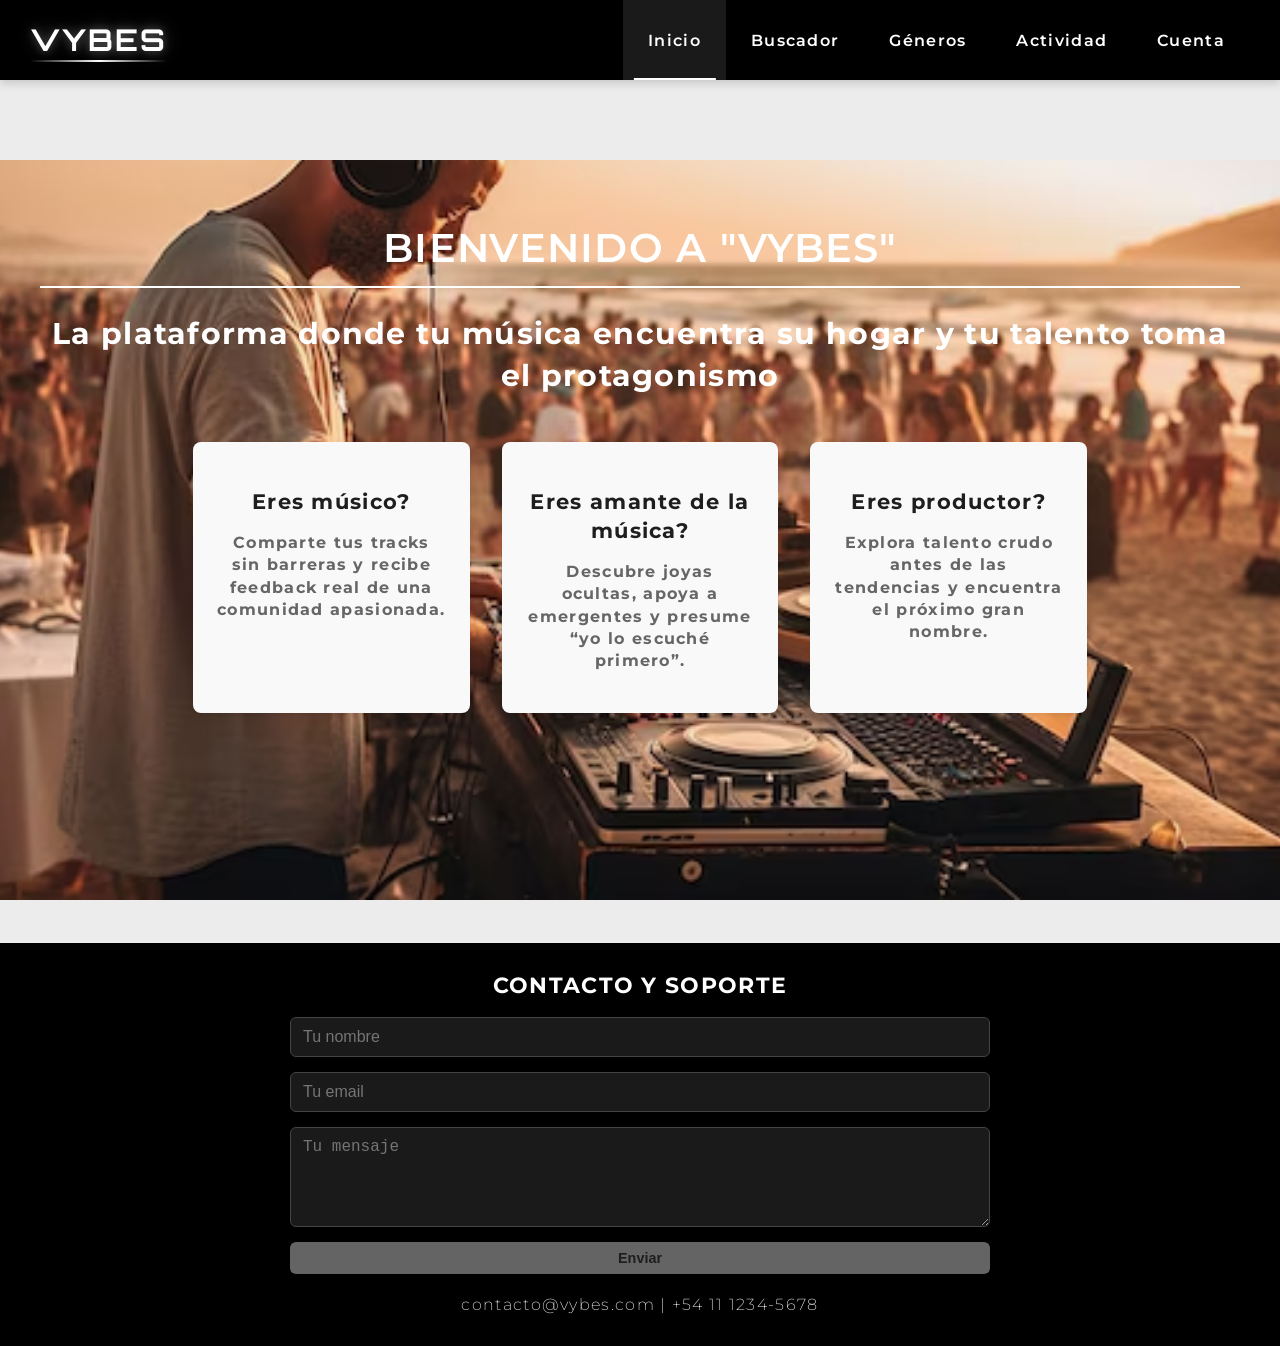
<file: index.html>
<!DOCTYPE html>
<html lang="es">
  <head>
    <meta charset="UTF-8">
    <meta name="viewport" content="width=device-width, initial-scale=1.0">
    <title>Vybes</title>
    <link rel="preconnect" href="https://fonts.googleapis.com">
    <link rel="preconnect" href="https://fonts.gstatic.com" crossorigin>
    <link href="https://fonts.googleapis.com/css2?family=Orbitron:wght@400;500;600;700&family=Montserrat:wght@400;500;600;700&family=Poppins:wght@300;400;500;600&family=Roboto:wght@300;400;500;700&display=swap" rel="stylesheet">
    <link href="https://fonts.googleapis.com/icon?family=Material+Icons" rel="stylesheet">
    <link rel="stylesheet" href="estilos.css">
  </head>
  <body>
    <header class="header">
      <a href="index.html" class="logo">Vybes</a>
      <nav class="main-nav">
        <ul>
          <li><a href="index.html" class="active">Inicio</a></li>
          <li><a href="buscador.html">Buscador</a></li>
          <li><a href="generos.html">Géneros</a></li>
          <li><a href="biblioteca.html">Actividad</a></li>
          <li><a href="login.html">Cuenta</a></li>
        </ul>
      </nav>
      <button class="hamburger" aria-label="abrir menu nav" aria-expanded="false" onclick="toggleMenu()">☰</button>
      <ul class="main-nav-mobile" style="display: none;">
          <li><a href="index.html" class="active">Inicio</a></li>
          <li><a href="buscador.html">Buscador</a></li>
          <li><a href="generos.html">Géneros</a></li>
          <li><a href="biblioteca.html">Actividad</a></li>
          <li><a href="login.html">Cuenta</a></li>
      </ul>
    </header>
    <div class="form-decorator">
      <p>TU VIAJE MUSICAL EMPIEZA AQUÍ</p>
    </div>
    <main id="inicio">
      <section class="hero">
        <div class="hero-content">
          <h1>BIENVENIDO A "VYBES"</h1>
          <h2>La plataforma donde tu música encuentra su hogar y tu talento toma el protagonismo</h2>
        </div>
      </section>
      <section class="features">
        <div class="feature">
          <h3>Eres músico?</h3>
          <p>Comparte tus tracks sin barreras y recibe feedback real de una comunidad apasionada.</p>
        </div>
        <div class="feature">
          <h3>Eres amante de la música?</h3>
          <p>Descubre joyas ocultas, apoya a emergentes y presume “yo lo escuché primero”.</p>
        </div>
        <div class="feature">
          <h3>Eres productor?</h3>
          <p>Explora talento crudo antes de las tendencias y encuentra el próximo gran nombre.</p>
        </div>
      </section>
      <section class="anuncio-section">
        <div class="anuncio-contenido">
          <iframe class="anuncio" src="https://juansegior.github.io/Enfiestate/anuncio.html" width="100%" name="marco" frameborder="0" scrolling="no"></iframe>
        </div>
      </section>
    </main>
    <footer class="footer">
      <div class="footer-content">
        <h3>CONTACTO Y SOPORTE</h3>
        <form id="formulariocontacto" class="footer-form">
          <input type="text" name="nombre" placeholder="Tu nombre" required>
          <input type="email" name="email" placeholder="Tu email" required>
          <textarea name="mensaje" placeholder="Tu mensaje" required></textarea>
          <button type="submit">Enviar</button>
        </form>
        <p class="footer-info"><a href = presentacion.html class="footer-link"> contacto@vybes.com | +54 11 1234-5678 </a></p>
      </div>
    </footer>
    <script>

      function toggleMenu() {
        const menu = document.querySelector('.main-nav-mobile');
        const btn = document.querySelector('.hamburger');
        const isExpanded = btn.getAttribute('aria-expanded') === 'true';

        if (isExpanded) {
          menu.style.display = 'none';
          btn.setAttribute('aria-expanded', 'false');
        } else {
          menu.style.display = 'block';
          btn.setAttribute('aria-expanded', 'true');
        }
      }

      document.querySelectorAll('.main-nav-mobile a').forEach(link => {
        link.addEventListener('click', () => {
          const menu = document.querySelector('.main-nav-mobile');
          const btn = document.querySelector('.hamburger');
          menu.style.display = 'none';
          btn.setAttribute('aria-expanded', 'false');
        });
      });

      document.addEventListener('DOMContentLoaded', () => {
        const form = document.getElementById('formulariocontacto');

      form.addEventListener('submit', function(event) {
        event.preventDefault();
        
        alert('Gracias por tu mensaje, nos pondremos en contacto contigo!');
        
        form.submit();
      });
  });

    </script>
  </body>
</html>
</file>
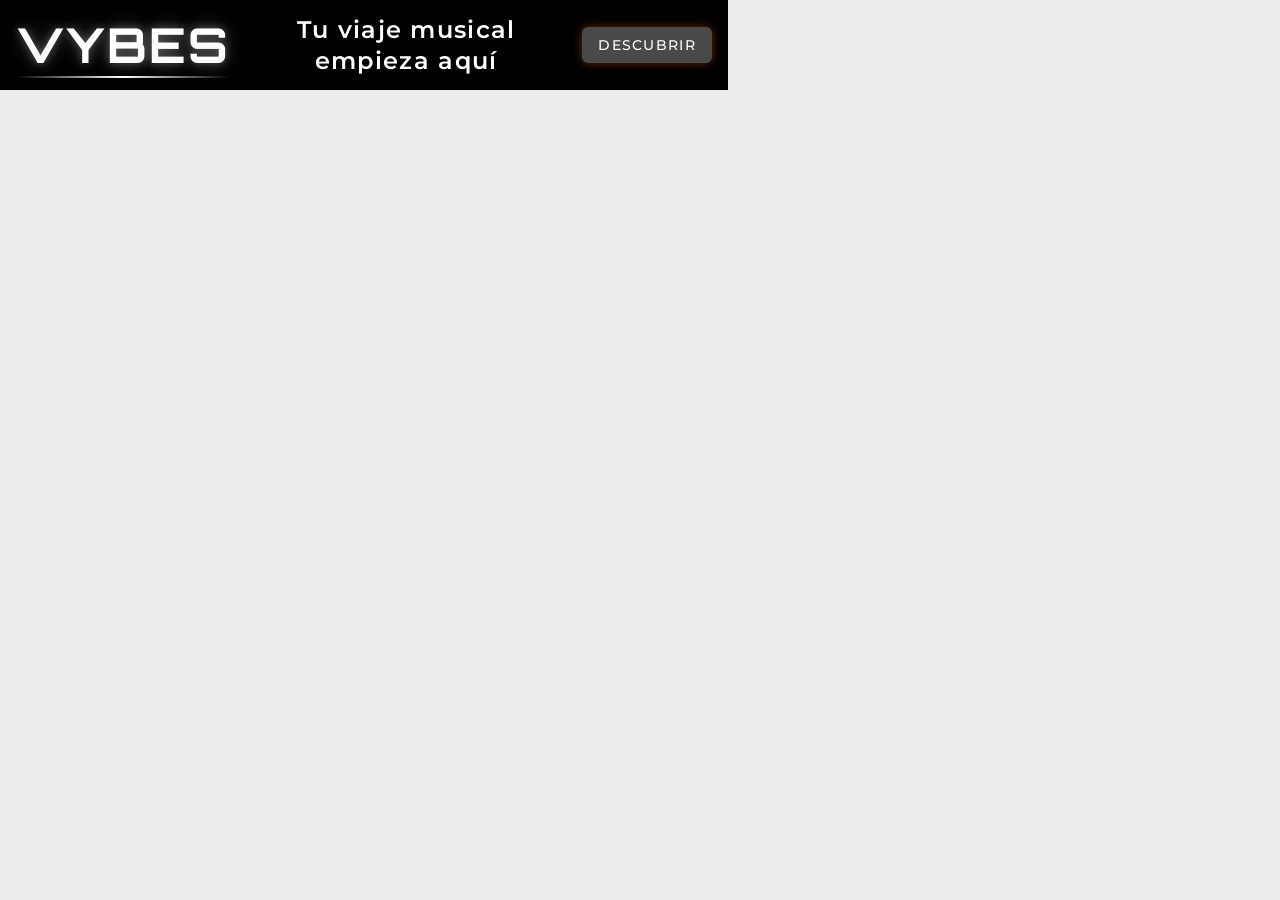
<file: anuncio.html>
<!DOCTYPE html>
<html lang="es">
  <head>
    <meta charset="UTF-8">
    <meta name="viewport" content="width=device-width, initial-scale=1.0">
    <title>Vybes</title>
    <link rel="preconnect" href="https://fonts.googleapis.com">
    <link rel="preconnect" href="https://fonts.gstatic.com" crossorigin>
    <link href="https://fonts.googleapis.com/css2?family=Orbitron:wght@400;500;600;700&family=Montserrat:wght@400;500;600;700&family=Poppins:wght@300;400;500;600&family=Roboto:wght@300;400;500;700&display=swap" rel="stylesheet">
    <link href="https://fonts.googleapis.com/icon?family=Material+Icons" rel="stylesheet">
    <link rel="stylesheet" href="estilos.css">
  </head>
  <body>
    <main class="anuncio-container">
      <div class="logo-anuncio">
        <a href="https://dantecozzi.github.io/mi-sitio/index.html" target="_blank"><h1>Vybes</h1></a>
      </div>
      <div class="texto-anuncio">
        <h1 class="titulo-anuncio">Tu viaje musical empieza aquí</h1>
        <h2 class="subtitulo-anuncio">La plataforma donde tu música encuentra su hogar y tu talento toma el protagonismo</h2>
      </div>
      <div>
        <a href="https://dantecozzi.github.io/mi-sitio/index.html" target="_blank" class="boton-anuncio">DESCUBRIR</a>
      </div>
    </main>
  </body>
</html>
</file>
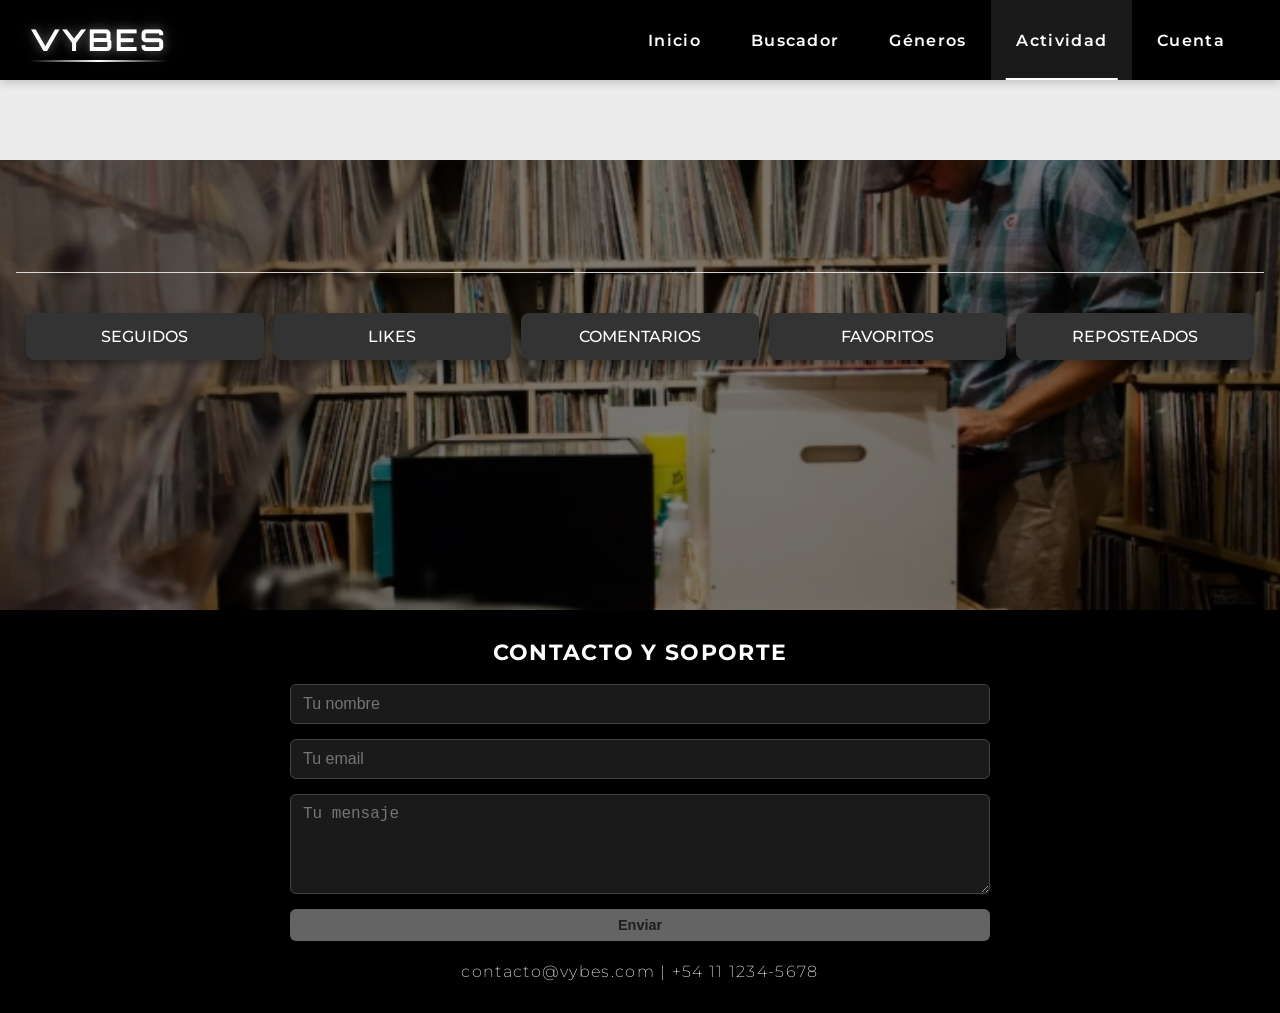
<file: biblioteca.html>
<!DOCTYPE html>
<html lang="es">
  <head>
    <meta charset="UTF-8">
    <meta name="viewport" content="width=device-width, initial-scale=1.0">
    <title>Vybes - Actividades</title>
    <link rel="preconnect" href="https://fonts.googleapis.com">
    <link rel="preconnect" href="https://fonts.gstatic.com" crossorigin>
    <link href="https://fonts.googleapis.com/css2?family=Orbitron:wght@400;500;600;700&family=Montserrat:wght@400;500;600;700&family=Poppins:wght@300;400;500;600&family=Roboto:wght@300;400;500;700&display=swap" rel="stylesheet">
    <link href="https://fonts.googleapis.com/icon?family=Material+Icons" rel="stylesheet">
    <link rel="stylesheet" href="estilos.css">
    <link rel="stylesheet" href="lightbox/dist/css/lightbox.min.css">
  </head>
  <body>
    <header class="header">
      <a href="index.html" class="logo">Vybes</a>
      <nav class="main-nav">
        <ul>
          <li><a href="index.html">Inicio</a></li>
          <li><a href="buscador.html">Buscador</a></li>
          <li><a href="generos.html">Géneros</a></li>
          <li><a href="biblioteca.html" class="active">Actividad</a></li>
          <li><a href="login.html">Cuenta</a></li>
        </ul>
      </nav>
      <button class="hamburger" aria-label="abrir menu nav" aria-expanded="false" onclick="toggleMenu()">☰</button>
      <ul class="main-nav-mobile" style="display: none;">
          <li><a href="index.html">Inicio</a></li>
          <li><a href="buscador.html">Buscador</a></li>
          <li><a href="generos.html">Géneros</a></li>
          <li><a href="biblioteca.html" class="active">Actividad</a></li>
          <li><a href="login.html">Cuenta</a></li>
      </ul>
    </header>
    <div class="form-decorator">
      <p>TU APOYO A LA COMUNIDAD</p>
    </div>
    <main class="main-content">
      <section class="activity-section">
        <div class="h1-slider-container">
          <div class="h1-sliding-text-wrapper">
          </div>
          <nav class="activity-bar">
            <button class="activity-item" data-target="seguidos">SEGUIDOS</button>
            <button class="activity-item" data-target="likes">LIKES</button>
            <button class="activity-item" data-target="comentarios">COMENTARIOS</button>
            <button class="activity-item" data-target="favoritos">FAVORITOS</button>
            <button class="activity-item" data-target="reposteados">REPOSTEADOS</button>
          </nav>
        </div>
        <section class="activity-sections">
          <div class="activity-content" id="seguidos">
            <div class="activity-results-grid">
              <div class="activity-result-item">
                <a href="imagenes/usuario1.jpeg" data-lightbox="fotos" alt="Juan López" title="Juan López">
                  <img src="imagenes/usuario1-min.jpeg" class="activity-item-image">
                </a>
                <div class="activity-item-text"><strong>Juan López</strong></div>
              </div>
              <div class="activity-result-item">
                <a href="imagenes/usuario2.jpeg" data-lightbox="fotos" alt="Camilo Pérez" title="Camilo Pérez">
                  <img src="imagenes/usuario2-min.jpeg" class="activity-item-image">
                </a>
                <div class="activity-item-text"><strong>Camilo Pérez</strong></div>
              </div>
              <div class="activity-result-item">
                <a href="imagenes/usuario3.jpeg" data-lightbox="fotos" alt="Pedro Gómez" title="Pedro Gómez">
                  <img src="imagenes/usuario3-min.jpeg" class="activity-item-image">
                </a>
                <div class="activity-item-text"><strong>Pedro Gómez</strong></div>
              </div>
              <div class="activity-result-item">
                <a href="imagenes/usuario4.jpeg" data-lightbox="fotos" alt="Lucía Díaz" title="Lucía Díaz">
                  <img src="imagenes/usuario4-min.jpeg" class="activity-item-image">
                </a>
                <div class="activity-item-text"><strong>Lucía Díaz</strong></div>
              </div>
              <div class="activity-result-item">
                <a href="imagenes/usuario5.jpeg" data-lightbox="fotos" alt="Carlos Ruiz" title="Carlos Ruiz">
                  <img src="imagenes/usuario5-min.jpeg" class="activity-item-image">
                </a>
                <div class="activity-item-text"><strong>Carlos Ruiz</strong></div>
              </div>
            </div>
          </div>
          <div class="activity-content" id="likes">
            <div class="activity-results-grid">
              <div class="activity-result-item">
                <a href="imagenes/like1.jpeg" data-lightbox="fotos" alt="Healing" title="Healing">
                  <img src="imagenes/like1-min.jpeg" class="activity-item-image">
                </a>
                <div class="activity-item-text"><strong>Healing</strong></div>
              </div>
              <div class="activity-result-item">
                <a href="imagenes/like2.jpeg" data-lightbox="fotos" alt="Tarantula" title="Tarantula">
                  <img src="imagenes/like2-min.jpeg" class="activity-item-image">
                </a>
                <div class="activity-item-text"><strong>Tarantula</strong></div>
              </div>
              <div class="activity-result-item">
                <a href="imagenes/like3.jpeg" data-lightbox="fotos" alt="Demand" title="Demand">
                  <img src="imagenes/like3-min.jpeg" class="activity-item-image">
                </a>
                <div class="activity-item-text"><strong>Demand</strong></div>
              </div>
              <div class="activity-result-item">
                <a href="imagenes/like4.jpeg" data-lightbox="fotos" alt="Realm" title="Realm">
                  <img src="imagenes/like4-min.jpeg" class="activity-item-image">
                </a>
                <div class="activity-item-text"><strong>Realm</strong></div>
              </div>
              <div class="activity-result-item">
                <a href="imagenes/like5.jpeg" data-lightbox="fotos" alt="Yoyo Disco" title="Yoyo Disco">
                  <img src="imagenes/like5-min.jpeg" class="activity-item-image">
                </a>
                <div class="activity-item-text"><strong>Yoyo Disco</strong></div>
              </div>
            </div>
          </div>
          <div class="activity-content" id="comentarios">
            <div class="activity-results-grid">
              <div class="activity-result-item">
                <div class="activity-item-text"><strong>Ana García</strong>: ¡Increíble tema!</div>
              </div>
              <div class="activity-result-item">
          
                <div class="activity-item-text"><strong>Luis Martínez</strong>: Gran ritmo.</div>
              </div>
              <div class="activity-result-item">
                <div class="activity-item-text"><strong>Sofía López</strong>: Me encanta esta vibra.</div>
              </div>
              <div class="activity-result-item">
                <div class="activity-item-text"><strong>Diego Fernández</strong>: Excelente producción.</div>
              </div>
              <div class="activity-result-item">
                <div class="activity-item-text"><strong>Camila Torres</strong>: ¡Top!</div>
              </div>
            </div>
          </div>
          <div class="activity-content" id="favoritos">
            <div class="activity-results-grid">
              <div class="activity-result-item">
                <div class="activity-item-text"><strong>Moonlight</strong></div>
              </div>
              <div class="activity-result-item">
                <div class="activity-item-text"><strong>Sunrise</strong></div>
              </div>
              <div class="activity-result-item">
                <div class="activity-item-text"><strong>Nightfall</strong></div>
              </div>
              <div class="activity-result-item">
                <div class="activity-item-text"><strong>Echoes</strong></div>
              </div>
              <div class="activity-result-item">
                <div class="activity-item-text"><strong>Horizon</strong></div>
              </div>
            </div>
          </div>
          <div class="activity-content" id="reposteados">
            <div class="activity-results-grid">
              <div class="activity-result-item">
                <div class="activity-item-text"><strong>Night Vibes</strong></div>
              </div>
              <div class="activity-result-item">
                <div class="activity-item-text"><strong>Urban Beats</strong></div>
              </div>
              <div class="activity-result-item">
                <div class="activity-item-text"><strong>Deep Groove</strong></div>
              </div>
              <div class="activity-result-item">
                <div class="activity-item-text"><strong>Ocean Waves</strong></div>
              </div>
              <div class="activity-result-item">
                <div class="activity-item-text"><strong>Electric Pulse</strong></div>
              </div>
            </div>
          </div>
        </section>
      </section>
    </main>
    <footer class="footer">
      <div class="footer-content">
        <h3>CONTACTO Y SOPORTE</h3>
        <form id="formulariocontacto" class="footer-form">
          <input type="text" name="nombre" placeholder="Tu nombre" required>
          <input type="email" name="email" placeholder="Tu email" required>
          <textarea name="mensaje" placeholder="Tu mensaje" required></textarea>
          <button type="submit">Enviar</button>
        </form>
       <p class="footer-info"><a href = presentacion.html class="footer-link"> contacto@vybes.com | +54 11 1234-5678 </a></p>
      </div>
    </footer>
    <script src="lightbox/dist/js/lightbox-plus-jquery.min.js"></script>
    <script>

      function toggleMenu() {
        const menu = document.querySelector('.main-nav-mobile');
        const btn = document.querySelector('.hamburger');
        const isExpanded = btn.getAttribute('aria-expanded') === 'true';

        if (isExpanded) {
          menu.style.display = 'none';
          btn.setAttribute('aria-expanded', 'false');
        } else {
          menu.style.display = 'block';
          btn.setAttribute('aria-expanded', 'true');
        }
      }

      document.querySelectorAll('.main-nav-mobile a').forEach(link => {
        link.addEventListener('click', () => {
          const menu = document.querySelector('.main-nav-mobile');
          const btn = document.querySelector('.hamburger');
          menu.style.display = 'none';
          btn.setAttribute('aria-expanded', 'false');
        });
      });

      document.addEventListener("DOMContentLoaded", () => {
        const buttons = document.querySelectorAll(".activity-item");
        const contents = document.querySelectorAll(".activity-content");
        buttons.forEach(btn => {
          btn.addEventListener("click", () => {
            const target = document.getElementById(btn.dataset.target);
            const open = target.classList.contains("active");
            contents.forEach(c => c.classList.remove("active"));
            if (!open) target.classList.add("active");
          });
        });
      });

      document.addEventListener('DOMContentLoaded', () => {
        const form = document.getElementById('formulariocontacto');

      form.addEventListener('submit', function(event) {
        event.preventDefault();
        
        alert('Gracias por tu mensaje, nos pondremos en contacto contigo!');
        
        form.submit();
      });
  });

    </script>
  </body>
</html>
</file>
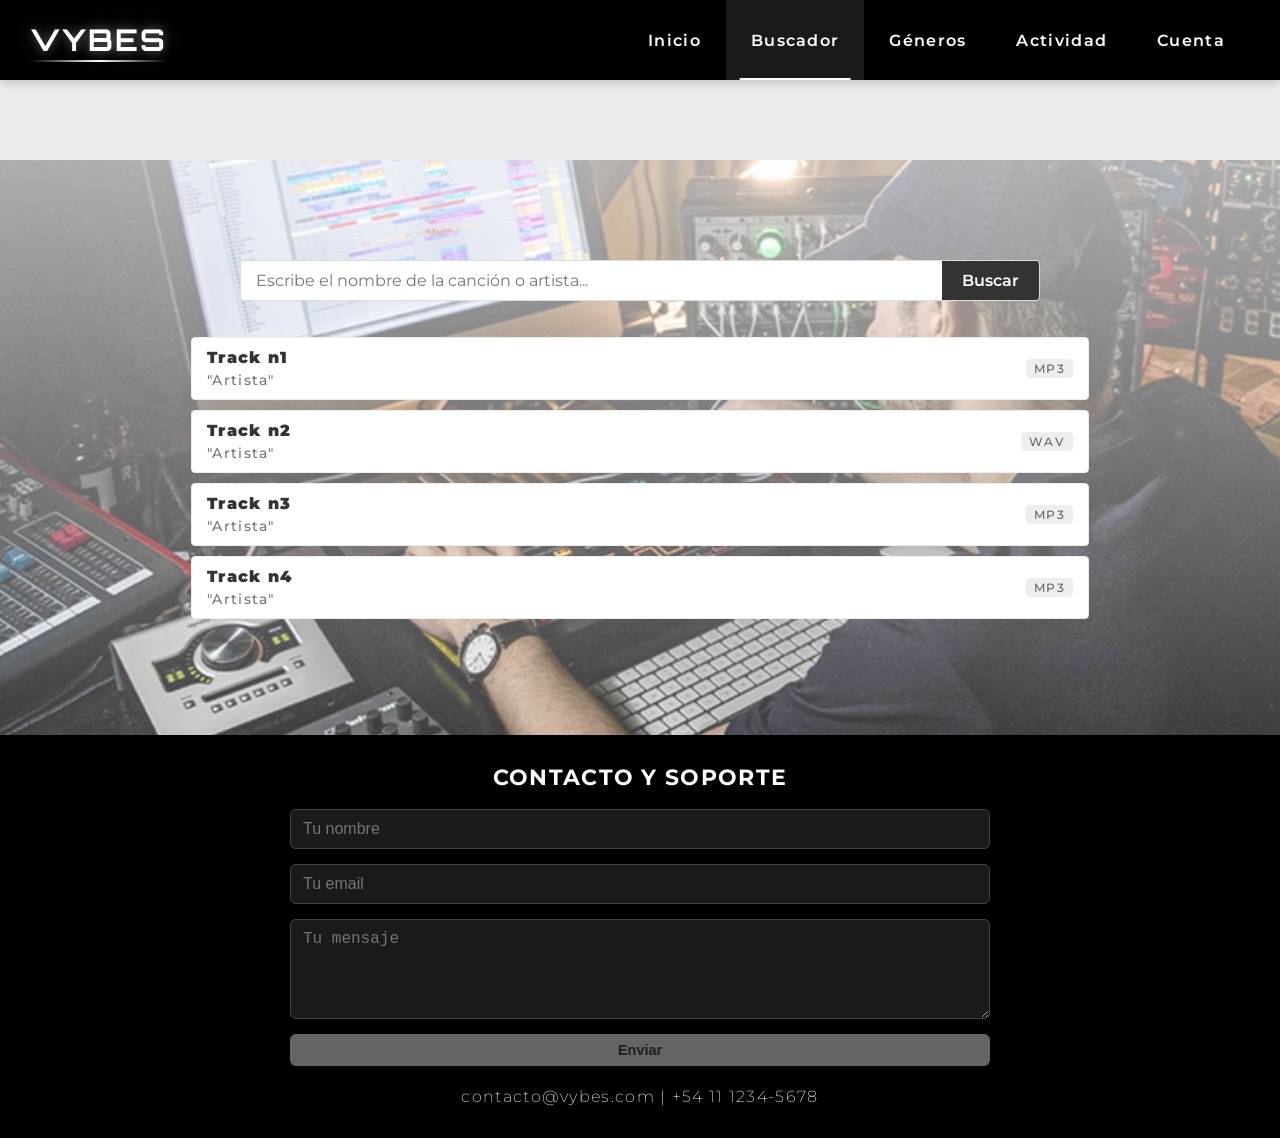
<file: buscador.html>
<!DOCTYPE html>
<html lang="es">
  <head>
    <meta charset="UTF-8">
    <meta name="viewport" content="width=device-width, initial-scale=1.0">
    <title>Vybes - Buscador</title>
    <link rel="preconnect" href="https://fonts.googleapis.com">
    <link rel="preconnect" href="https://fonts.gstatic.com" crossorigin>
    <link href="https://fonts.googleapis.com/css2?family=Orbitron:wght@400;500;600;700&family=Montserrat:wght@400;500;600;700&family=Poppins:wght@300;400;500;600&family=Roboto:wght@300;400;500;700&display=swap" rel="stylesheet">
    <link href="https://fonts.googleapis.com/icon?family=Material+Icons" rel="stylesheet">
    <link rel="stylesheet" href="estilos.css">
  </head>
  <body>
    <header class="header">
      <a href="index.html" class="logo">Vybes</a>
      <nav class="main-nav">
        <ul>
          <li><a href="index.html">Inicio</a></li>
          <li><a href="buscador.html" class="active">Buscador</a></li>
          <li><a href="generos.html">Géneros</a></li>
          <li><a href="biblioteca.html">Actividad</a></li>
          <li><a href="login.html">Cuenta</a></li>
        </ul>
      </nav>
      <button class="hamburger" aria-label="abrir menu nav" aria-expanded="false" onclick="toggleMenu()">☰</button>
      <ul class="main-nav-mobile" style="display: none;">
          <li><a href="index.html">Inicio</a></li>
          <li><a href="buscador.html" class="active">Buscador</a></li>
          <li><a href="generos.html">Géneros</a></li>
          <li><a href="biblioteca.html">Actividad</a></li>
          <li><a href="login.html">Cuenta</a></li>
      </ul>
    </header>
    <div class="form-decorator">
      <p>DESCUBRE JOYAS OCULTAS</p>
    </div>
    <main id="buscador">
      <div class="search-form">
        <input type="text" id="searchInputVis" placeholder="Escribe el nombre de la canción o artista...">
        <button type="button" class="search-button">Buscar</button>
      </div>
      <div class="search-results-placeholder">
        <div class="result-item-placeholder">
          <div class="song-info-placeholder">
            <span class="song-title-placeholder">Track n1</span>
            <span class="song-artist-placeholder">"Artista"</span>
          </div>
          <span class="file-type-placeholder">MP3</span>
        </div>
        <div class="result-item-placeholder">
          <div class="song-info-placeholder">
            <span class="song-title-placeholder">Track n2</span>
            <span class="song-artist-placeholder">"Artista"</span>
          </div>
          <span class="file-type-placeholder">WAV</span>
        </div>
        <div class="result-item-placeholder">
          <div class="song-info-placeholder">
            <span class="song-title-placeholder">Track n3</span>
            <span class="song-artist-placeholder">"Artista"</span>
          </div>
          <span class="file-type-placeholder">MP3</span>
        </div>
        <div class="result-item-placeholder">
          <div class="song-info-placeholder">
            <span class="song-title-placeholder">Track n4</span>
            <span class="song-artist-placeholder">"Artista"</span>
          </div>
          <span class="file-type-placeholder">MP3</span>
        </div>
      </div>
    </main>
    <footer class="footer">
      <div class="footer-content">
        <h3>CONTACTO Y SOPORTE</h3>
        <form id="formulariocontacto" class="footer-form">
          <input type="text" name="nombre" placeholder="Tu nombre" required>
          <input type="email" name="email" placeholder="Tu email" required>
          <textarea name="mensaje" placeholder="Tu mensaje" required></textarea>
          <button type="submit">Enviar</button>
        </form>
        <p class="footer-info"><a href = presentacion.html class="footer-link"> contacto@vybes.com | +54 11 1234-5678 </a></p>
      </div>
    </footer>
    <script>

        function toggleMenu() {
        const menu = document.querySelector('.main-nav-mobile');
        const btn = document.querySelector('.hamburger');
        const isExpanded = btn.getAttribute('aria-expanded') === 'true';

        if (isExpanded) {
          menu.style.display = 'none';
          btn.setAttribute('aria-expanded', 'false');
        } else {
          menu.style.display = 'block';
          btn.setAttribute('aria-expanded', 'true');
        }
      }

      document.querySelectorAll('.main-nav-mobile a').forEach(link => {
        link.addEventListener('click', () => {
          const menu = document.querySelector('.main-nav-mobile');
          const btn = document.querySelector('.hamburger');
          menu.style.display = 'none';
          btn.setAttribute('aria-expanded', 'false');
        });
      });

      document.addEventListener('DOMContentLoaded', () => {
        const form = document.getElementById('formulariocontacto');

      form.addEventListener('submit', function(event) {
        event.preventDefault();
        
        alert('Gracias por tu mensaje, nos pondremos en contacto contigo!');
        
        form.submit();
      });
  });

    </script>
  </body>
</html>
</file>
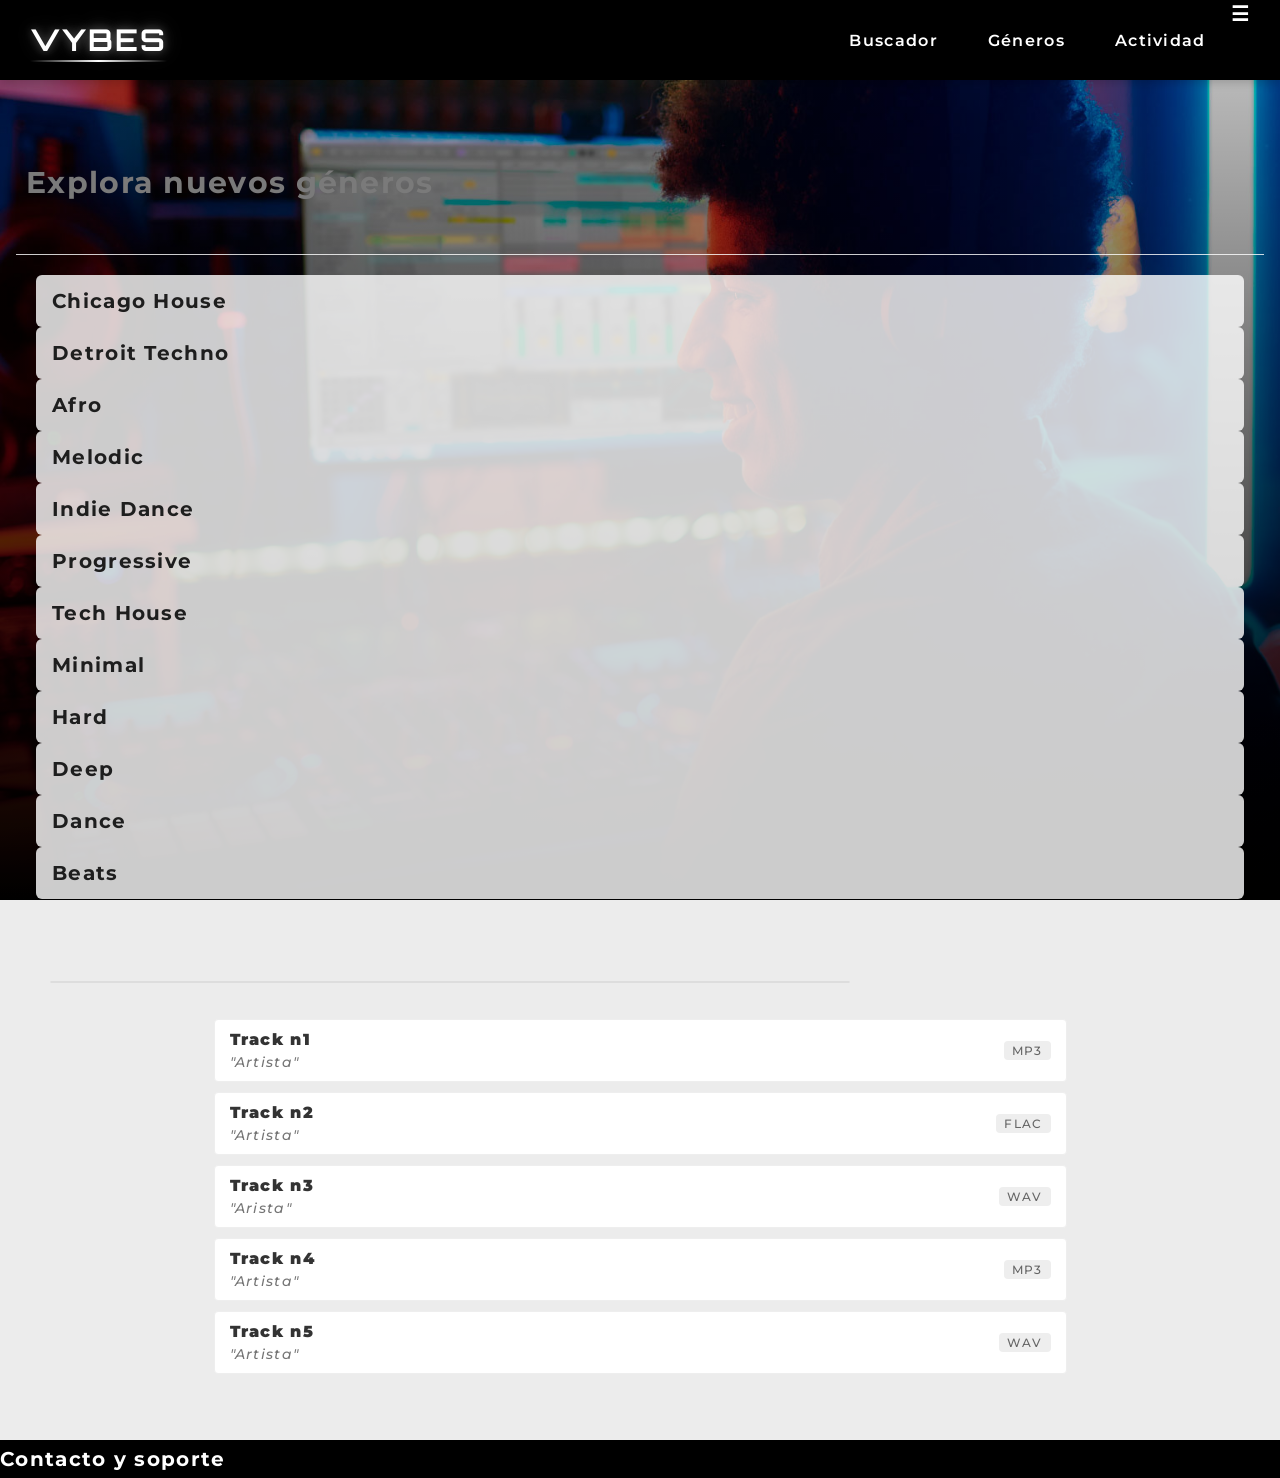
<file: Generos.html>
<!DOCTYPE html>
<html lang="es">
<head>
    <meta charset="UTF-8">
    <meta name="viewport" content="width=device-width, initial-scale=1.0">
    <title>Vybes</title>
    <link rel="preconnect" href="https://fonts.googleapis.com">
    <link rel="preconnect" href="https://fonts.gstatic.com" crossorigin>
    <link href="https://fonts.googleapis.com/css2?family=Orbitron:wght@400;500;600;700&family=Montserrat:wght@400;500;600;700&family=Poppins:wght@300;400;500;600&family=Roboto:wght@300;400;500;700&display=swap" rel="stylesheet">
    <link rel="stylesheet" href="estilos.css">
</head>
<body class="generos-page">
    <div class="container">
        <header class="header">
            <div class="logo">Vybes</div>
             <nav class="main-nav">
                 <ul>
                <li><a href="Buscador.html">Buscador</a></li>
                <li><a href="Generos.html">Géneros</a></li>
                <li><a href="Biblioteca.html">Actividad</a></li>
                 </ul>
             </nav>
            <div class="icon" id="menu-toggle">☰</div> <!-- ID añadido -->
        </header>

        <main class="main-content">

            <!-- Sección de Exploración de Géneros (Sin cambios) -->
            <section id="genres-section" class="content-section genres-container">
		
<div class="h1-slider-container">
    <div class="h1-sliding-text-wrapper">
        <h1>Explora nuevos géneros</h1>
         <!-- Texto duplicado -->
    </div>
</div>
<div class="cajacontenedora">
			
                <div class="genres-grid">
                    <div class="genre-item">Chicago House</div>
                    <div class="genre-item">Detroit Techno</div>
                    <div class="genre-item">Afro</div>
                    <div class="genre-item">Melodic</div>
                    <div class="genre-item">Indie Dance</div>
                    <div class="genre-item">Progressive</div>
                    <div class="genre-item">Tech House</div>
                    <div class="genre-item">Minimal</div>
                    <div class="genre-item">Hard</div>
                    <div class="genre-item">Deep</div>
                    <div class="genre-item">Dance</div>
                    <div class="genre-item">Beats</div>
                </div>
            </section>

            <section id="search-results-section" class="content-section search-results-container">
                <!-- Formulario de búsqueda (se mantiene) -->
                <form class="search-form" action="#" method="get" onsubmit="return false;">
                     <!-- Podría ir un input aquí -->
                </form>

                <div class="search-results-placeholder">


                    <!-- Usamos la misma estructura que en Buscador.html -->
                    <div class="result-item-placeholder">
                        <div class="song-info-placeholder">
                            <span class="song-title-placeholder">Track n1</span>
                            <span class="song-artist-placeholder"><em>"Artista"</em></span>
                        </div>
                        <span class="file-type-placeholder">MP3</span>
                    </div>
                    <div class="result-item-placeholder">
                        <div class="song-info-placeholder">
                            <span class="song-title-placeholder">Track n2</span>
                            <span class="song-artist-placeholder"><em>"Artista"</em></span>
                        </div>
                        <span class="file-type-placeholder">FLAC</span>
                    </div>
                    <div class="result-item-placeholder">
                         <div class="song-info-placeholder">
                            <span class="song-title-placeholder">Track n3</span>
                            <span class="song-artist-placeholder"><em>"Arista"</em></span>
                        </div>
                        <span class="file-type-placeholder">WAV</span>
                    </div>
                    <div class="result-item-placeholder">
                        <div class="song-info-placeholder">
                            <span class="song-title-placeholder">Track n4</span>
                            <span class="song-artist-placeholder"><em>"Artista"</em></span>
                        </div>
                        <span class="file-type-placeholder">MP3</span>
                    </div>
                    <div class="result-item-placeholder">
                        <div class="song-info-placeholder">
                            <span class="song-title-placeholder">Track n5</span>
                            <span class="song-artist-placeholder"><em>"Artista"</em></span>
                        </div>
                        <span class="file-type-placeholder">WAV</span>
                    </div>
                     <!-- Añadir más placeholders si se quiere -->

                 </div> <!-- Fin de .search-results-placeholder -->
            </section> 
				<!-- Fin de #search-results-section -->
       </div>
        <footer class="footer">
            Contacto y soporte
        </footer>
    </div>

    <script src="script.js"></script>
</body>
</html>
</file>
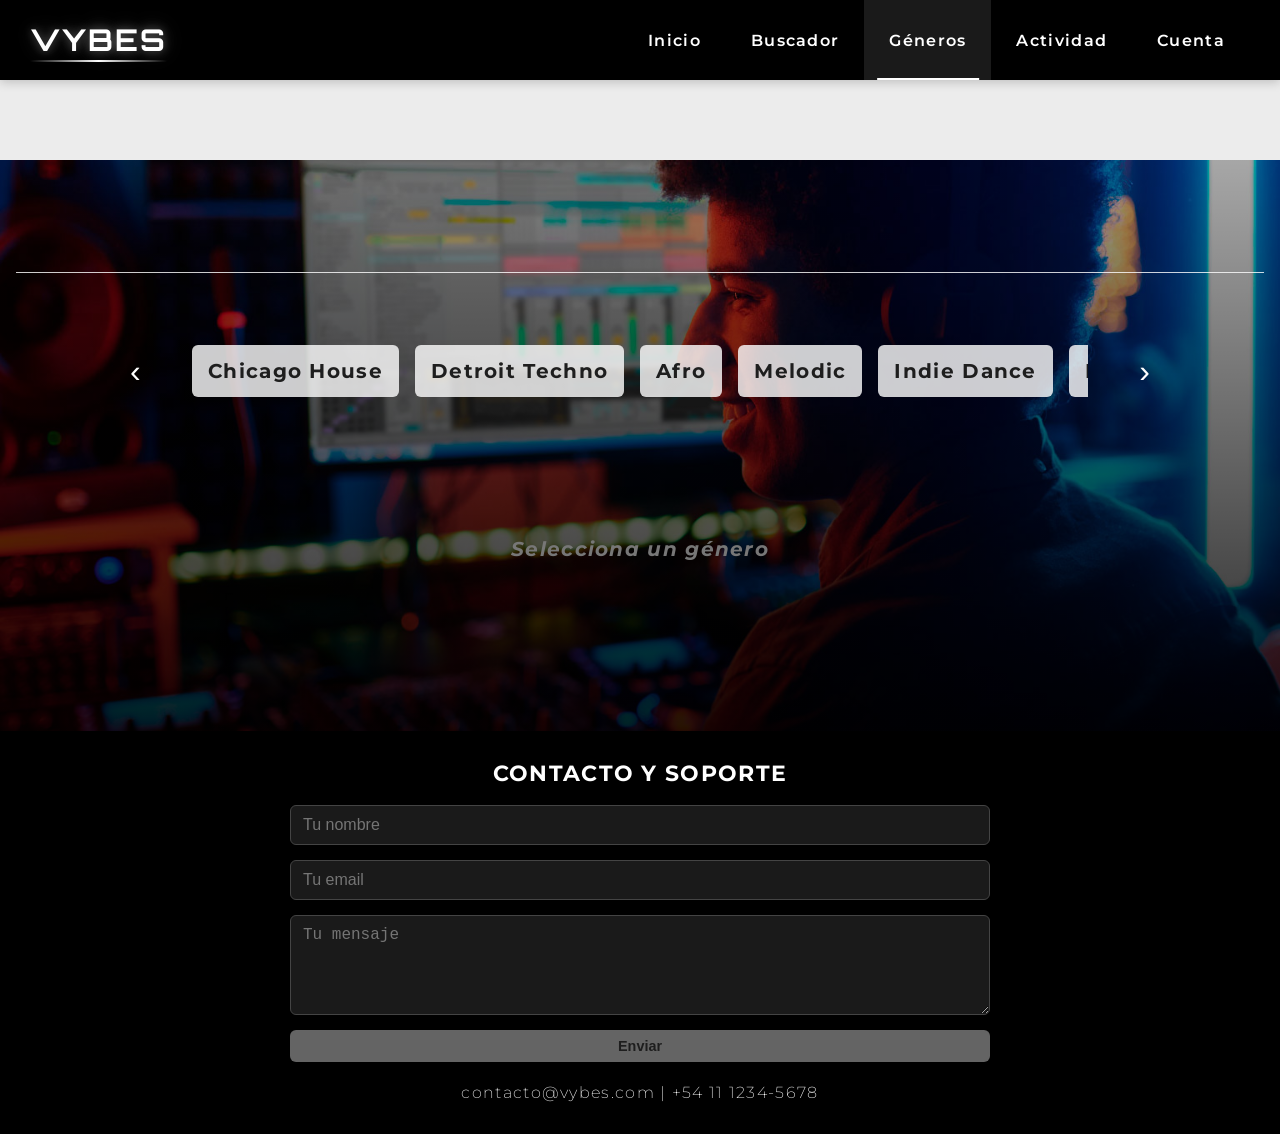
<file: generos.html>
<!-- generos.html -->
<!DOCTYPE html>
<html lang="es">
  <head>
    <meta charset="UTF-8">
    <meta name="viewport" content="width=device-width, initial-scale=1.0">
    <title>Vybes - Géneros</title>
    <link rel="preconnect" href="https://fonts.googleapis.com">
    <link rel="preconnect" href="https://fonts.gstatic.com" crossorigin>
    <link href="https://fonts.googleapis.com/css2?family=Orbitron:wght@400;500;600;700&family=Montserrat:wght@400;500;600;700&family=Poppins:wght@300;400;500;600&family=Roboto:wght@300;400;500;700&display=swap" rel="stylesheet">
    <link href="https://fonts.googleapis.com/icon?family=Material+Icons" rel="stylesheet">
    <link rel="stylesheet" href="estilos.css">
  </head>
  <body>
    <header class="header">
      <a href="index.html" class="logo">Vybes</a>
      <nav class="main-nav">
        <ul>
          <li><a href="index.html">Inicio</a></li>
          <li><a href="buscador.html">Buscador</a></li>
          <li><a href="generos.html" class="active">Géneros</a></li>
          <li><a href="biblioteca.html">Actividad</a></li>
          <li><a href="login.html">Cuenta</a></li>
        </ul>
      </nav>
      <button class="hamburger" aria-label="abrir menu nav" aria-expanded="false" onclick="toggleMenu()">☰</button>
      <ul class="main-nav-mobile" style="display: none;">
          <li><a href="index.html">Inicio</a></li>
          <li><a href="buscador.html">Buscador</a></li>
          <li><a href="generos.html" class="active">Géneros</a></li>
          <li><a href="biblioteca.html">Actividad</a></li>
          <li><a href="login.html">Cuenta</a></li>
      </ul>
    </header>
    <div class="form-decorator">
      <p>EXPLORA NUEVOS GENEROS</p>
    </div>
    <main class="main-content">
      <section id="genres-section" class="content-section genres-container">
        <div class="h1-slider-container">
          <div class="h1-sliding-text-wrapper">
          </div>
        </div>
        <div class="genres-slider">
          <button class="slider-btn prev-btn">&lsaquo;</button>
          <div class="genres-track">
            <div class="genre-item">Chicago House</div>
            <div class="genre-item">Detroit Techno</div>
            <div class="genre-item">Afro</div>
            <div class="genre-item">Melodic</div>
            <div class="genre-item">Indie Dance</div>
            <div class="genre-item">Progressive</div>
            <div class="genre-item">Tech House</div>
            <div class="genre-item">Minimal</div>
            <div class="genre-item">Hard</div>
            <div class="genre-item">Deep</div>
            <div class="genre-item">Dance</div>
            <div class="genre-item">Beats</div>
          </div>
          <button class="slider-btn next-btn">&rsaquo;</button>
        </div>
        <section id="search-results-section" class="content-section search-results-container">
          <div class="search-results-placeholder">
            <p class="placeholder-text">Selecciona un género</p>
          </div>
        </section>
      </section>
    </main>
    <footer class="footer">
      <div class="footer-content">
        <h3>CONTACTO Y SOPORTE</h3>
        <form id="formulariocontacto" class="footer-form">
          <input type="text" name="nombre" placeholder="Tu nombre" required>
          <input type="email" name="email" placeholder="Tu email" required>
          <textarea name="mensaje" placeholder="Tu mensaje" required></textarea>
          <button type="submit">Enviar</button>
        </form>
        <p class="footer-info"><a href = presentacion.html class="footer-link"> contacto@vybes.com | +54 11 1234-5678 </a></p>
      </div>
    </footer>
    <script>

      function toggleMenu() {
        const menu = document.querySelector('.main-nav-mobile');
        const btn = document.querySelector('.hamburger');
        const isExpanded = btn.getAttribute('aria-expanded') === 'true';

        if (isExpanded) {
          menu.style.display = 'none';
          btn.setAttribute('aria-expanded', 'false');
        } else {
          menu.style.display = 'block';
          btn.setAttribute('aria-expanded', 'true');
        }
      }

      document.querySelectorAll('.main-nav-mobile a').forEach(link => {
        link.addEventListener('click', () => {
          const menu = document.querySelector('.main-nav-mobile');
          const btn = document.querySelector('.hamburger');
          menu.style.display = 'none';
          btn.setAttribute('aria-expanded', 'false');
        });
      });


      const track = document.querySelector('.genres-track');
      const prevBtn = document.querySelector('.prev-btn');
      const nextBtn = document.querySelector('.next-btn');
      const itemWidth = document.querySelector('.genre-item').offsetWidth + 16; // ancho + gap

      prevBtn.addEventListener('click', () => {
        track.scrollBy({ left: -itemWidth * 3, behavior: 'smooth' });
      });
      nextBtn.addEventListener('click', () => {
        track.scrollBy({ left: itemWidth * 3, behavior: 'smooth' });
      });

      const genreTypes = {
        "Chicago House": ["Acid House", "Deep House", "Jackin' House"],
        "Detroit Techno": ["Minimal Techno", "Industrial Techno", "Ambient Techno"],
        "Afro": ["Afrobeat", "Afrofunk", "Afrohouse"],
        "Melodic": ["Melodic Techno", "Melodic House", "Melodic Bass"],
        "Indie Dance": ["Nu Disco", "Balearic", "Electro Pop"],
        "Progressive": ["Progressive House", "Progressive Trance", "Progressive Breaks"],
        "Tech House": ["Minimal Tech House", "Hard Tech House", "Groove Tech"],
        "Minimal": ["Microhouse", "Minimal Techno", "Minimal Electro"],
        "Hard": ["Hardstyle", "Hardcore", "UK Hardcore"],
        "Deep": ["Deep House", "Deep Techno", "Deep Dubstep"],
        "Dance": ["EDM", "Electro House", "Big Room"],
        "Beats": ["Lo-Fi Beats", "Trip Hop", "Downtempo"]
      };

      document.querySelectorAll('.genre-item').forEach(item => {
        item.addEventListener('click', () => {
          const wasActive = item.classList.contains('active');
          const container = document.querySelector('.search-results-placeholder');

          
          document.querySelectorAll('.genre-item').forEach(i => i.classList.remove('active'));
          container.innerHTML = '';

          if (wasActive) return;
          item.classList.add('active');
          const types = genreTypes[item.textContent] || [];

          if (types.length === 0) {
            container.innerHTML = '<p class="placeholder-text">No hay tipos disponibles.</p>';
            return;
          }
          types.forEach(t => {
            const div = document.createElement('div');
            div.className = 'result-item';
            div.textContent = t;
            container.appendChild(div);
          });
        });
      });

      document.addEventListener('DOMContentLoaded', () => {
        const form = document.getElementById('formulariocontacto');

      form.addEventListener('submit', function(event) {
        event.preventDefault();
        
        alert('Gracias por tu mensaje, nos pondremos en contacto contigo!');
        
        form.submit();
      });
  });

    </script>
  </body>
</html>
</file>
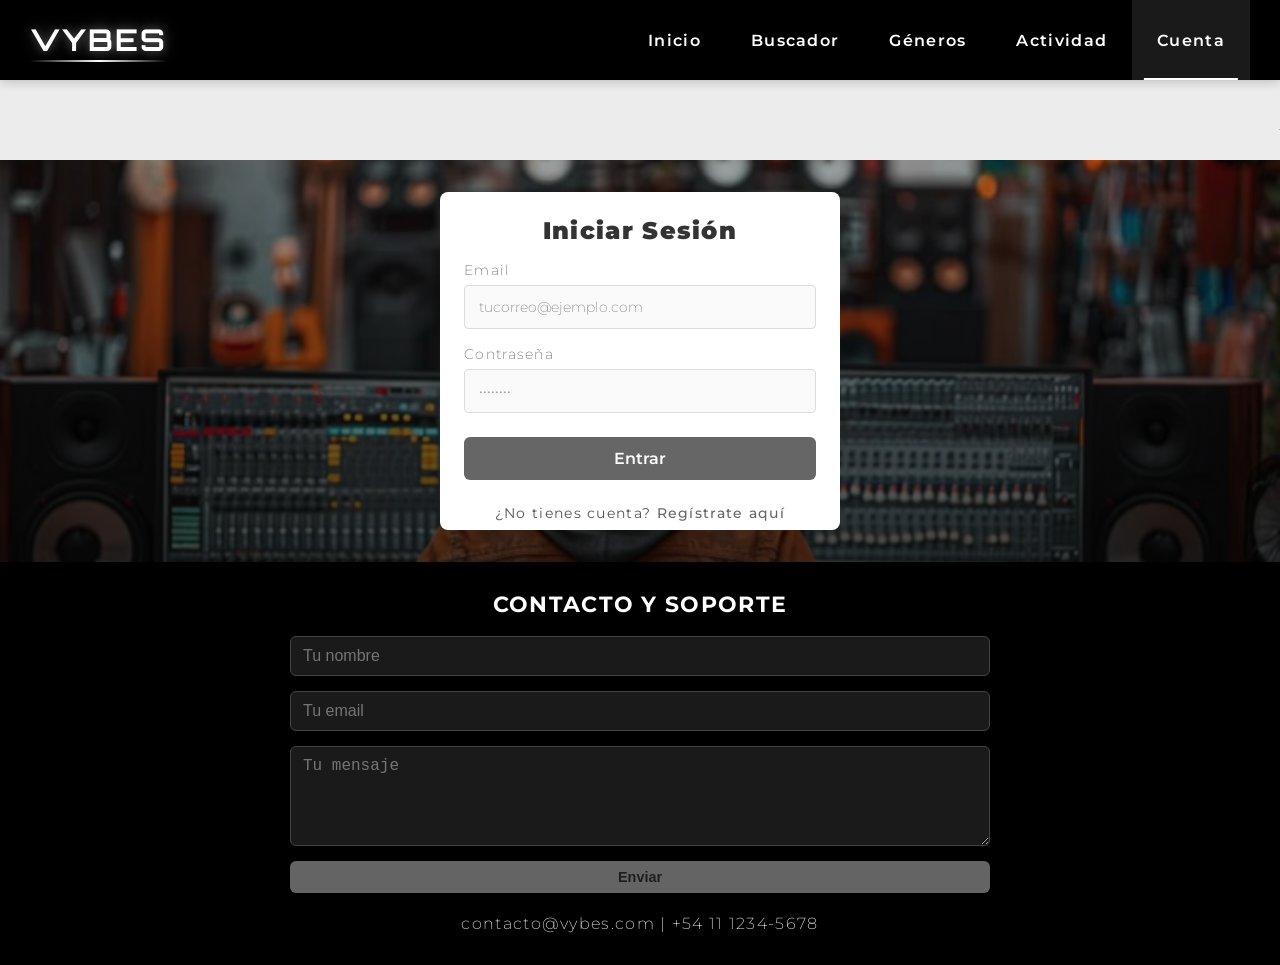
<file: login.html>
<!DOCTYPE html>
<html lang="es">
  <head>
    <meta charset="UTF-8">
    <meta name="viewport" content="width=device-width, initial-scale=1.0">
    <title>Vybes - Login</title>
    <link rel="preconnect" href="https://fonts.googleapis.com">
    <link rel="preconnect" href="https://fonts.gstatic.com" crossorigin>
    <link href="https://fonts.googleapis.com/css2?family=Orbitron:wght@400;500;600;700&family=Montserrat:wght@400;500;600;700&family=Poppins:wght@300;400;500;600&family=Roboto:wght@300;400;500;700&display=swap" rel="stylesheet">
    <link href="https://fonts.googleapis.com/icon?family=Material+Icons" rel="stylesheet">
    <link rel="stylesheet" href="estilos.css">
  </head>
  <body class="login-page">
    <header class="header">
      <a href="index.html" class="logo">Vybes</a>
      <nav class="main-nav">
        <ul>
          <li><a href="index.html">Inicio</a></li>
          <li><a href="buscador.html">Buscador</a></li>
          <li><a href="generos.html">Géneros</a></li>
          <li><a href="biblioteca.html">Actividad</a></li>
          <li><a href="login.html" class="active">Cuenta</a></li>
        </ul>
      </nav>
      <button class="hamburger" aria-label="abrir menu nav" aria-expanded="false" onclick="toggleMenu()">☰</button>
      <ul class="main-nav-mobile" style="display: none;">
          <li><a href="index.html">Inicio</a></li>
          <li><a href="buscador.html">Buscador</a></li>
          <li><a href="generos.html">Géneros</a></li>
          <li><a href="biblioteca.html">Actividad</a></li>
          <li><a href="login.html" class="active">Cuenta</a></li>
      </ul>
    </header>
    <div class="form-decorator">
      <p>ACCEDE A TU CUENTA</p>
    </div>
    <main id="cuenta" class="form-container">
      <div class="form-box">
        <h2>Iniciar Sesión</h2>
        <form id="formulariologin" action="login.html" method="post">
          <div class="form-group">
            <label for="login-email">Email</label>
            <input type="email" id="login-email" name="email" required placeholder="tucorreo@ejemplo.com">
          </div>
          <div class="form-group">
            <label for="login-password">Contraseña</label>
            <input type="password" id="login-password" name="password" required placeholder="••••••••">
          </div>
          <button type="submit" class="btn">Entrar</button>
        </form>
        <p>¿No tienes cuenta? <a href="registro.html">Regístrate aquí</a></p>
      </div>
    </main>
    <footer class="footer">
      <div class="footer-content">
        <h3>CONTACTO Y SOPORTE</h3>
        <form id="formulariocontacto" class="footer-form">
          <input type="text" name="nombre" placeholder="Tu nombre" required>
          <input type="email" name="email" placeholder="Tu email" required>
          <textarea name="mensaje" placeholder="Tu mensaje" required></textarea>
          <button type="submit">Enviar</button>
        </form>
       <p class="footer-info"><a href = presentacion.html class="footer-link"> contacto@vybes.com | +54 11 1234-5678 </a></p>
      </div>
    </footer>
    <script>

        function toggleMenu() {
        const menu = document.querySelector('.main-nav-mobile');
        const btn = document.querySelector('.hamburger');
        const isExpanded = btn.getAttribute('aria-expanded') === 'true';

        if (isExpanded) {
          menu.style.display = 'none';
          btn.setAttribute('aria-expanded', 'false');
        } else {
          menu.style.display = 'block';
          btn.setAttribute('aria-expanded', 'true');
        }
      }

      document.addEventListener('DOMContentLoaded', () => {
        const form = document.getElementById('formulariocontacto');

      form.addEventListener('submit', function(event) {
        event.preventDefault();
        
        alert('Gracias por tu mensaje, nos pondremos en contacto contigo!');
        
        form.submit();
      });
  });

        document.addEventListener('DOMContentLoaded', () => {
        const form = document.getElementById('formulariologin');

      form.addEventListener('submit', function(event) {
        event.preventDefault();
        
        alert('Error. Hubo un problema al intentar iniciar sesión.');
        
        form.submit();
      });
  });

    </script>
  </body>
</html>
</file>
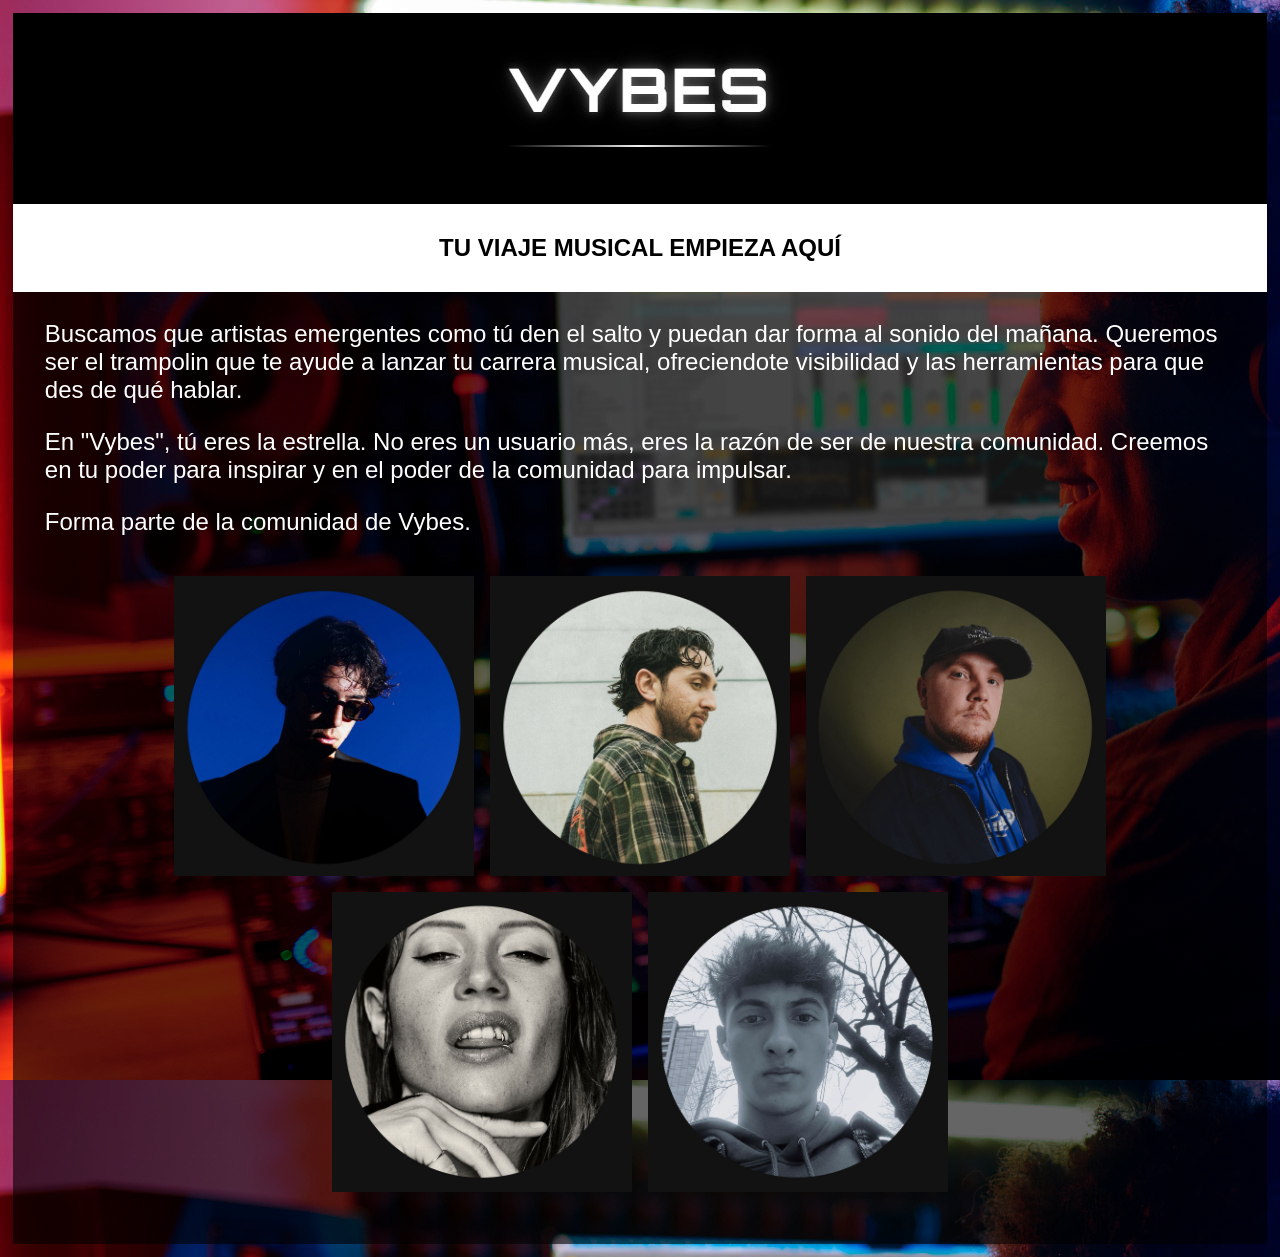
<file: mail.html>
<!DOCTYPE html>
<html lang="es">
  <head>
    <meta charset="utf-8">
    <meta name="viewport" content="width=device-width, initial-scale=1.0">
  </head>
  <body style="margin: 1%; padding: 0; box-sizing: border-box; background: url('imagenes/background-generos.jpg');">
    <main style="font-family: 'Montserrat', sans-serif; font-size: 1.5rem;">
      <div style="display: flex; justify-content: center; align-items: center; gap: 2rem; padding: 2rem 0 2rem 0; background-color: #000;">
        <a href="https://dantecozzi.github.io/mi-sitio/index.html" target="_blank"><img src="imagenes/vybes.jpg"></a>
      </div>
      <div style="display: flex; flex-direction: column; padding: 0.25rem 2rem; background: #fff; color: #000;">
        <div style="display: flex; flex-direction: column; justify-content: center; align-items: center; overflow: hidden; width: 100%; text-align: center;">
          <p style="line-height: 2rem;"><b>TU VIAJE MUSICAL EMPIEZA AQUÍ</b></p>
        </div>
      </div>
      <div style="display: flex; flex-direction: column; padding: 0.25rem 2rem; color: #fff; background-color: rgba(0, 0, 0, 0.6);">
        <div>
          <p style="color: #fff;">Buscamos que artistas emergentes como tú den el salto y puedan dar forma al sonido del mañana. Queremos ser el trampolin que te ayude a lanzar tu carrera musical, ofreciendote visibilidad y las herramientas para que des de qué hablar.</p>
          <p style="color: #fff;">En "Vybes", tú eres la estrella. No eres un usuario más, eres la razón de ser de nuestra comunidad. Creemos en tu poder para inspirar y en el poder de la comunidad para impulsar.</p>
          <p style="color: #fff;">Forma parte de la comunidad de Vybes.</p>
        </div>
        <div style="display: flex; flex-wrap: wrap; flex-direction: row; justify-content: center; align-items: center; padding: 1rem 2rem 3rem 2rem; gap: 1rem;">
          <a style="min-width: 300px; width: 19%" href="https://dantecozzi.github.io/mi-sitio/biblioteca.html" target="_blank"><img style="width: 100%; vertical-align: bottom;" src="https://dantecozzi.github.io/mi-sitio/imagenes/usuario1.jpeg"></a>
          <a style="min-width: 300px; width: 19%" href="https://dantecozzi.github.io/mi-sitio/biblioteca.html" target="_blank"><img style="width: 100%; vertical-align: bottom;" src="https://dantecozzi.github.io/mi-sitio/imagenes/usuario2.jpeg"></a>
          <a style="min-width: 300px; width: 19%" href="https://dantecozzi.github.io/mi-sitio/biblioteca.html" target="_blank"><img style="width: 100%; vertical-align: bottom;" src="https://dantecozzi.github.io/mi-sitio/imagenes/usuario3.jpeg"></a>
          <a style="min-width: 300px; width: 19%" href="https://dantecozzi.github.io/mi-sitio/biblioteca.html" target="_blank"><img style="width: 100%; vertical-align: bottom;" src="https://dantecozzi.github.io/mi-sitio/imagenes/usuario4.jpeg"></a>
          <a style="min-width: 300px; width: 19%" href="https://dantecozzi.github.io/mi-sitio/biblioteca.html" target="_blank"><img style="width: 100%; vertical-align: bottom;" src="https://dantecozzi.github.io/mi-sitio/imagenes/usuario5.jpeg"></a>
        </div>
      </div>
    </main>
  </body>
</html>
</file>
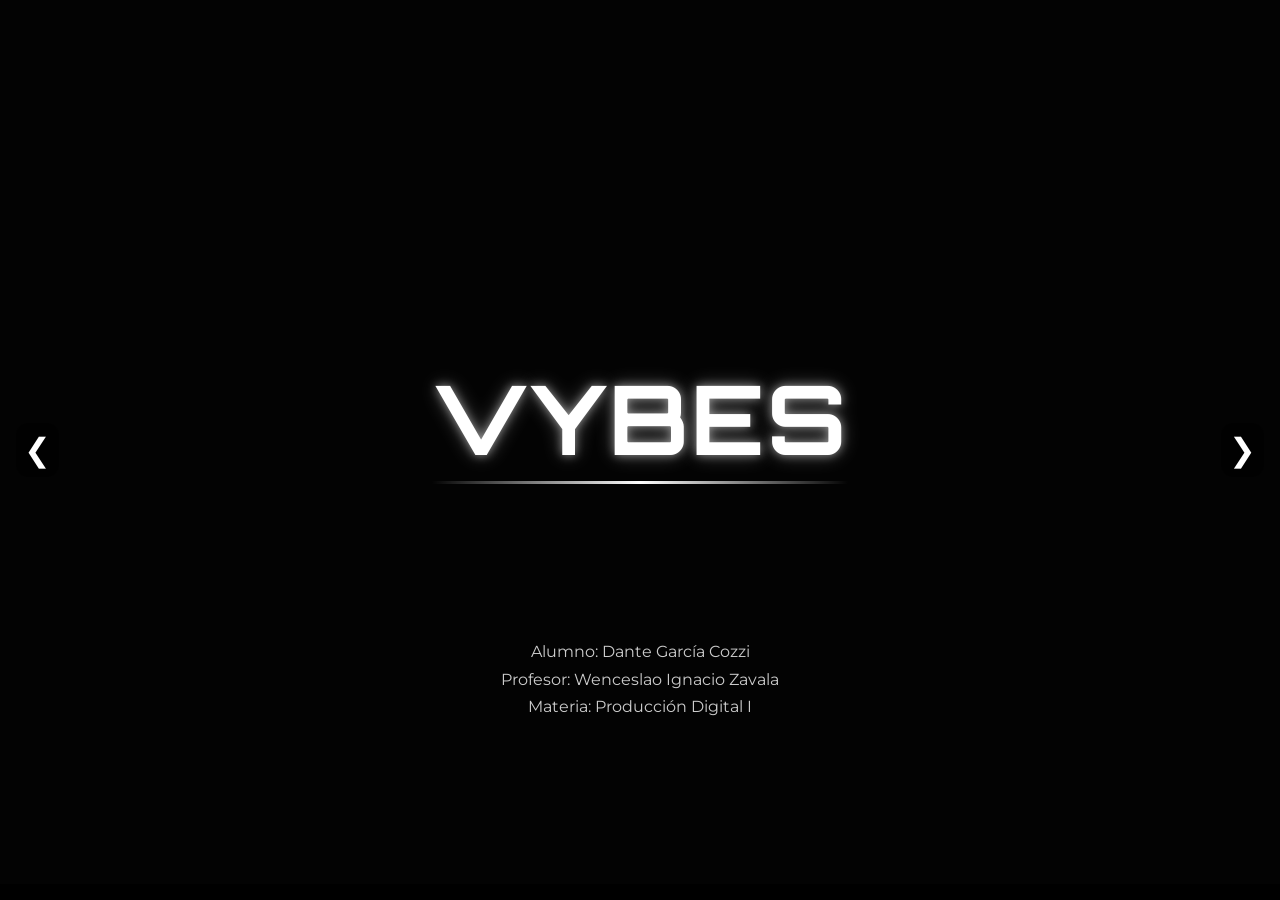
<file: presentacion.html>
<!DOCTYPE html>
<html lang="es">
<head>
  <meta charset="utf-8">
  <meta name="viewport" content="width=device-width, initial-scale=1.0">
  <title>Presentación Final Vybes</title>
  <link rel="stylesheet" href="https://cdnjs.cloudflare.com/ajax/libs/font-awesome/6.5.0/css/all.min.css">
  <style>
    /* Import Montserrat y Orbitron */
    @import url('https://fonts.googleapis.com/css2?family=Montserrat:wght@400;700&family=Orbitron:wght@400;500;600;700&display=swap');
    /* --------------------------------------------------
       1. VARIABLES Y RESET
    -------------------------------------------------- */
    :root {
      --bg-page: #f0f0f0;
      --bg-header: #000;
      --text-light: #fff;
      --text-muted: #eee;
      --accent: #666;
      --font-body: 'Montserrat', sans-serif;
      --font-logo: 'Orbitron', sans-serif;
    }

    *,*::before,*::after{box-sizing:border-box;margin:0;padding:0;}
    html,body{width:100%;height:100%;background:#000;overflow:hidden;}

    /* --------------------------------------------------
       2. ESTILOS GENERALES DE LA PRESENTACIÓN
    -------------------------------------------------- */
    .logo {
      font-family: var(--font-logo);
      font-weight:700;
      text-transform:uppercase;
      letter-spacing:2px;
      color:#fff;
      position:relative;
      text-shadow:0 0 10px rgba(255,255,255,.5),0 0 20px rgba(255,255,255,.3);
      font-size:6rem;
      margin-bottom:2rem;
    }
    .logo::after{content:'';position:absolute;bottom:-6px;left:0;width:100%;height:3px;background:linear-gradient(90deg,transparent,#fff,transparent);animation:glow 3s linear infinite;}
    @keyframes glow{0%,100%{opacity:.5;}50%{opacity:1;}}

    h1{
      font-family:var(--font-logo);
      font-weight:700;font-size:3rem;text-transform:uppercase;
      position:relative;color:#fff;letter-spacing:2px;
      text-shadow:0 0 10px rgba(255,255,255,.3),0 0 20px rgba(255,255,255,.1);
    }
    h1::after{content:'';position:absolute;bottom:-6px;left:0;width:100%;height:2px;background:linear-gradient(90deg,transparent,#fff,transparent);animation:glow 3s linear infinite;}

    #slide1 p{position:absolute;bottom:20%;left:50%;transform:translateX(-50%);color:#ccc;font-size:1rem;line-height:1.7;font-family:var(--font-body);text-align:center;}

    /* Slide 2 */
    #slide2{display:flex;flex-direction:column;align-items:center;padding-top:8vh;text-align:left;}
    .contenido-slide2{margin-top:10vh;width:70vw;}
    .lista-slide{list-style:none;margin-top:2rem;font-size:1.6rem;color:#eee;}
    .lista-slide li{display:flex;align-items:center;margin-bottom:3rem;font-family:var(--font-body);}
    .lista-slide li i{font-size:2rem;margin-right:1.5rem;color:#0af;}

    /* Slide 3 – layout contenido */
    .texto-slide3{display:flex;flex-wrap:wrap;justify-content:space-between;gap:2rem;width:80%;margin:0 auto;font-family:var(--font-body);color:#fff;font-size:1.2rem;line-height:1.4;text-align:left;}
    .feature{flex:1 1 45%;background:rgba(249,249,249,.05);padding:40px 24px 24px 24px;border-radius:8px;box-shadow:0 2px 6px rgba(0,0,0,.1);}    
    .lista-slide3{margin-left:1.5rem;}

    /* --------------------------------------------------
       3. NAV DEMO (INSIDE SLIDE 3)
    -------------------------------------------------- */
    .demo-header{display:flex;align-items:stretch;justify-content:space-between;padding:0 30px;background:var(--bg-header);color:var(--text-light);height:80px;border-radius:8px;width:100%;max-width:900px;margin:3rem auto 0 auto;box-shadow:0 2px 10px rgba(0,0,0,.3);}
    .demo-logo{display:flex;align-items:center;font:700 26px/1 var(--font-logo);text-transform:uppercase;letter-spacing:2px;color:var(--text-light);position:relative;text-decoration:none;border:none;}
    .demo-logo::after{content:'';position:absolute;bottom:-4px;left:0;width:100%;height:2px;background:linear-gradient(90deg,transparent,var(--text-light),transparent);animation:glow 2s linear infinite;}

    .demo-main-nav{display:flex;align-items:stretch;margin-left:auto;font:600 1rem var(--font-body);}
    .demo-main-nav ul{display:flex;list-style:none;height:100%;}
    .demo-main-nav li{display:flex;height:100%;}
    .demo-main-nav a{display:flex;align-items:center;justify-content:center;padding:0 25px;height:100%;color:var(--text-light);text-decoration:none;position:relative;transition:background-color .3s,color .3s;}
    .demo-main-nav a:hover,.demo-main-nav a:focus,.demo-main-nav li.active a{background:rgba(255,255,255,.1);}
    .demo-main-nav a::after{content:'';position:absolute;bottom:0;left:50%;width:0;height:2px;background:#fff;transition:width .3s;transform:translateX(-50%);}    
    .demo-main-nav a:hover::after,.demo-main-nav li.active a::after{width:80%;}

    /* Mobile menu */
    .demo-hamburger{display:none;font-size:30px;cursor:pointer;background:none;border:none;color:#fff;}
    .demo-main-nav-mobile{display:none;position:absolute;top:80px;right:0;width:60%;max-width:300px;background:rgba(0,0,0,.95);z-index:20;}
    .demo-main-nav-mobile ul{display:flex;flex-direction:column;list-style:none;margin:0;padding:0;}
    .demo-main-nav-mobile li{display:flex;height:60px;width:100%;}
    .demo-main-nav-mobile a{display:flex;align-items:center;justify-content:flex-end;padding:0 25px;width:100%;color:var(--text-light);text-decoration:none;transition:background-color .3s;}
    .demo-main-nav-mobile a:hover{background:rgba(255,255,255,.1);}    
    .demo-main-nav-mobile a::after{content:'';position:absolute;bottom:0;left:50%;width:0;height:2px;background:#fff;transition:width .3s;transform:translateX(-50%);}    
    .demo-main-nav-mobile a:hover::after{width:80%;}

   .wireframes-container {display: flex;justify-content: center;align-items: flex-start;gap: 2rem;margin-top: 3rem;flex-wrap: wrap;max-width: 95vw;}
    .wireframes-container img {height: 500px;width: auto;border-radius: 8px;box-shadow: 0 0 15px rgba(255,255,255,0.2);object-fit: contain;}

    .wireframe-item {display: flex;flex-direction: column;align-items: center;}
  .wireframe-title {
    margin-bottom: 1rem;font-family: 'Montserrat', sans-serif;color: white;font-size: 1.5rem;text-align: center;}

    /* --------------------------------------------------
       4. SLIDER, BOTONES Y RESPONSIVE
    -------------------------------------------------- */
    .slider{position:fixed;top:0;left:0;width:100vw;height:100vh;overflow:hidden;}
    .slide{position:absolute;top:0;left:0;width:100%;height:100%;display:flex;flex-direction:column;align-items:center;justify-content:flex-start;padding:2rem;padding-top:10vh;color:#fff;text-align:center;overflow:hidden;transition:transform .5s;}
    .slide::before{content:"";position:absolute;inset:0;background:rgba(0,0,0,.8);z-index:1;}
    .slide>*{position:relative;z-index:2;}
    #slide1{justify-content:center;padding-top:0;}
    #slide9{justify-content:center;padding-top:0;}

    /* Fondos */
    #slide1{background:#111;}  #slide2{background:url('imagenes/background-generos.jpg') center/cover no-repeat;} #slide3{background:url('imagenes/biblioteca.jpg') center/cover no-repeat;} #slide4{background:url('imagenes/foto google 5.jpg') center/cover no-repeat;} #slide5{background:url('imagenes/dj-produciendo-2.jpg') center/cover no-repeat;}    #slide6{background:url('imagenes/dj-sunset.avif') center/cover no-repeat;}    #slide7{background:url('imagenes/fondo-generos.avif') center/cover no-repeat;}    #slide8{background:url('imagenes/foto google 6.jpg') center/cover no-repeat;}    #slide9{background:url('imagenes/dj-produciendo.avif') center/cover no-repeat;}

    /* Flechas */
    .prev,.next{position:absolute;top:50%;transform:translateY(-50%);background:rgba(0,0,0,.5);color:#fff;border:none;font-size:2rem;padding:.5rem;cursor:pointer;z-index:10;border-radius:.8rem;transition:background .3s,color .3s,transform .3s;}
    .prev{left:1rem;} .next{right:1rem;}
    .prev:hover,.next:hover{background:rgba(255,255,255,.5);color:#000;transform:translateY(-50%) scale(1.2);}

/* Slide 5 */

    #slide5 {display:flex; flex-direction:column; align-items:center;justify-content:flex-start; padding-top:10vh;gap: 2rem;}
    .design-overlay-box {background: rgba(255,255,255,0.1);padding: 2rem;border-radius: 12px;max-width: 500px;width: 90%;color: white;font-family: 'Montserrat', sans-serif;box-shadow: 0 0 20px rgba(0,0,0,0.3);backdrop-filter: blur(5px);text-align: center;}
    .design-container {display: flex;flex-direction: column;gap: 2rem;align-items: center;margin-top: 1rem;}
    .palette-section h4 {margin-top: 1rem;font-size: 1.2rem;}
    .color-boxes {display: flex;justify-content: center;gap: 1rem;margin: 0.5rem 0 1rem;}
    .color-swatch {width: 40px;height: 40px;border-radius: 6px;border: 1px solid #fff;}
  .palette-box{max-width:1000px;width:95%;}
.palette-row{display:flex;gap:2rem;justify-content:center;flex-wrap:nowrap;padding: 24px 12px 12px 12px;}
.palette-col{display:flex;flex-direction:column;align-items:center;gap:0.5rem;}
.palette-col h4{margin:0;font-size:1rem;}
.color-swatch{width:120px;height:100px;border-radius:8px;border:none;display:flex;align-items:center;justify-content:center;position:relative;font-size:0.75rem;font-weight:bold;text-shadow:0 0 4px rgba(0,0,0,0.5);}
.color-swatch span{pointer-events:none;}

/* Tipografías (Slide 5) */
    .typography-box { max-width:800px; width:95%; background: rgba(255,255,255,0.1); padding:2rem; border-radius:12px; box-shadow:0 0 20px rgba(0,0,0,0.3); backdrop-filter: blur(5px); color:#fff; }
    .typography-box h3 { margin-bottom:1rem; font-size:1.2rem; }
    .typography-row { display:flex; justify-content:center; gap:4rem; }
    .font-item { font-size:1.5rem; }
    .orbitron-font { font-family: 'Orbitron', sans-serif; font-weight: 700;} 
    .montserrat-font { font-family: 'Montserrat', sans-serif; }
    
/* Slide 6: Footer */
    #slide6 {display: flex;flex-direction: column;align-items: center;justify-content: flex-start;padding: 2rem;padding-top: 10vh;}
    .footer-slide {width: 100%;max-width: 700px;margin-top: calc(20vh - 100px);}
    .footer {background: #000;color: #fff;padding: 32px;}
    .footer-content {max-width: 700px;margin: 0 auto;text-align: center;padding-bottom: 25px;}
    .footer-content h3 {font-size: 1.4rem;margin-bottom: 15px;font-family: 'Montserrat', sans-serif;}
    .footer-form {display: flex;flex-direction: column;gap: 15px;margin-bottom: 20px;}
    .footer-form input,
    .footer-form textarea,
    .footer-form button {width: 100%;padding: 10px 12px;font-size: 1rem;border: 1px solid #444;border-radius: 6px;background: #1a1a1a;color: #fff;transition: border-color 0.2s;}
    .footer-form input:focus,
    .footer-form textarea:focus {border-color: #444;outline: none;}
    .footer-form textarea {height: 100px;resize: vertical;}
    .footer-form button {padding: 8px 16px;font-size: 0.9rem;font-weight: 600;border: none;background: #646464;color: #1e1e1e;cursor: pointer;transition: background 0.2s ease, transform 0.2s ease;}
    .footer-form button:hover {background: #909090;transform: translateY(-1px);}
    .footer-info {font-size: 1rem;color: #fff;font-weight: 200;font-family: 'Montserrat', sans-serif;font-weight: 200;}

    /* Slide 7: Resultado final */
    #slide7 {display: flex;flex-direction: column;align-items: center;justify-content: flex-start;padding: 10vh 2rem 2rem;text-align: justify;}
    #slide7 h1 {margin-bottom: 2rem;}
    #slide7 .resultado-texto {max-width: 800px;font-family: 'Montserrat', sans-serif;font-size: 1.6rem;color: #fff;text-align: justify;}

 .result-images {
      display: flex;
      justify-content: center;
      align-items: center;
      gap: 1.5rem;
      flex-wrap: wrap;
      padding-top: 24px;
    }
    .result-images img {
      max-width: 45%;
      height: auto;
      object-fit: contain;
      border-radius: 8px;
      box-shadow: 0 0 15px rgba(0,0,0,0.4);
    }

    .result-images-tablet {
      display: none;
    }

    .result-images-mobile {
      display: none;
    }

     .presupuesto-totales {
      display: flex;
      justify-content: space-between;
      align-items: center;
      margin-top: 2.5rem;
      font-size: 1.6rem;
      color: #fff;
      font-family: 'Montserrat', sans-serif;
      padding: 0 1rem;
    }

    .visit-btn {
  padding: 24px 32px;
  font-size: 2rem;
  font-family: 'Montserrat', sans-serif;
  font-weight: 800;
  background-color: rgba(249,249,249,.3);
  color: #ffffff;
  border: none;
  border-radius: 8px;
  cursor: pointer;
  box-shadow: 0 0 10px rgba(255,255,255,0.3);
  transition: background-color 0.3s ease, color 0.3s ease, transform 0.2s ease;
  margin-top: 2rem;
}

.visit-btn:hover {
  background-color: #0af;
  color: #fff;
  transform: scale(1.10);
}

    /* Tablet y pantallas medianas */
@media (max-width: 768px) {
  .logo {font-size: 4.5rem;}
  h1 {font-size: 2.2rem;}
  .contenido-slide2 {width: 80vw;}
  .lista-slide {font-size: 1.2rem;}
  .texto-slide3 {width: 90%;gap: 1rem;}
  .feature {flex: 1 1 calc(45% - 1rem);padding: 1rem;font-size: 0.9rem;}
  .demo-main-nav {display: none;}
  .demo-header {margin-top: 0.5rem;}
  .demo-hamburger {display: block;}
   .wireframes-container {flex-direction: column; align-items: center;}
  .wireframes-container img {height: 200px;width: auto;}
    .palette-row {flex-direction: row;gap: 1rem;}
  .palette-col h4 {font-size: 0.9rem;}
  .color-swatch {width: 90px;height: 75px;font-size: 0.7rem;}
    .typography-row {flex-direction: row;gap: 2rem; }
    .font-item {font-size: 1.2rem;}
   #slide7 .resultado-texto {font-size: 1rem; padding: 0 1rem;}
  .result-images {display: none;}
 .result-images-tablet {display: flex;justify-content: center;gap: 1rem;flex-wrap: wrap;margin-top: 3rem;}
.result-images-mobile {display: none;}
.result-images-tablet img {height: 240px;max-width: 90%;object-fit: contain; border-radius: 8px;box-shadow: 0 0 15px rgba(0,0,0,0.4);}
 .presupuesto-totales {font-size: 1.2rem;}
  .visit-btn {font-size: 1.5rem;padding: 10px 20px;}
}
/* Móviles y pantallas pequeñas */
@media (max-width: 480px) { 
  .logo {font-size: 4rem;margin-bottom: 1rem;}
  h1 {font-size: 2rem;}
  .contenido-slide2 { width: 90vw;}
  .lista-slide { font-size: 1rem;}
  .texto-slide3 { width: 100%;gap: 0.5rem;}
  .feature { flex: 1 1 calc(45% - 0.5rem);padding: 0.8rem;font-size: 0.85rem;}
  .demo-main-nav-mobile { width: 100%;}
  .demo-header {margin-top: 0.5rem;}
  .wireframes-container img {height: 200px;}
   .palette-row {flex-direction: row;flex-wrap: wrap;gap: 1rem;}
  .palette-col h4 {font-size: 0.85rem;}
  .color-swatch {width: 80px;height: 50px;font-size: 0.65rem;}
  .typography-row {flex-direction: row;gap: 1rem;}
  .font-item {font-size: 1rem;}
   #slide7 .resultado-texto {font-size: 1rem;padding: 0 1rem;}
.result-images-tablet {display: none;}
.result-images,
.resultado-imgs-tablet { display: none; }
.result-images-mobile {display: flex ;flex-direction: row;justify-content: center;align-items: center;gap: 1rem;flex-wrap: nowrap;margin-top: 2rem;}
.result-images-mobile img {max-width: 45%;height: auto;object-fit: contain;border-radius: 8px;box-shadow: 0 0 15px rgba(0,0,0,0.4);}
.presupuesto-totales {font-size: 1rem;}
 .visit-btn {font-size: 1rem;padding: 10px 18px;}
}

  </style>
</head>
<body>
  <div class="slider">
    <div class="slide" id="slide1">
      <h1 class="logo">VYBES</h1>
      <p>Alumno: Dante García Cozzi<br>Profesor: Wenceslao Ignacio Zavala<br>Materia: Producción Digital I</p>
    </div>
<div class="slide" id="slide2">
  <h1>¿QUÉ ES VYBES?</h1>
  <div class="contenido-slide2">
    <ul class="lista-slide">
  <li><i class="fas fa-cloud-arrow-up"></i> Una plataforma para subir y descargar música electrónica.</li>
  <li><i class="fas fa-ban"></i> Sin intermediarios, cuotas ni privilegios.</li>
  <li><i class="fas fa-users"></i> Contenido creado por la comunidad, para la comunidad.</li>
  <li><i class="fas fa-network-wired"></i> Funciones de red social que fomentan el apoyo, la visibilidad y la comunicación.</li>
</ul>
  </div>
</div>

    <div class="slide" id="slide3">
  <h1>ARQUITECTURA</h1>
  <section class="texto-slide3">
    <div class="feature">
      <h3>Interfaz (UI)</h3>
      <p>La interfaz se divide en tres bloques principales:</p>
      <ol class="lista-slide3">
        <li>Header con logo y menú de navegación.</li>
        <li>Zona central con contenido principal: buscador, listado de géneros, actividad.</li>
        <li>Footer con enlaces de cuenta y contacto.</li>
      </ol>
    </div>
    <div class="feature">
      <h3>Navegabilidad (UX)</h3>
      <p>El sitio cuenta con cinco secciones. En cada una de ellas, el usuario puede desempeñar una función distinta.</p>
    </div>
  </section>

  <!-- Barra de navegación demo insertada debajo -->
  <header class="demo-header">
    <a href="index.html" class="demo-logo">Vybes</a>
    <nav class="demo-main-nav">
      <ul>
        <li><a href="index.html" class="active">Inicio</a></li>
        <li><a href="buscador.html">Buscador</a></li>
        <li><a href="generos.html">Géneros</a></li>
        <li><a href="biblioteca.html">Actividad</a></li>
        <li><a href="login.html">Cuenta</a></li>
      </ul>
    </nav>
    <button class="demo-hamburger" aria-label="abrir menu nav" aria-expanded="false" onclick="toggleDemoMenu()">☰</button>
    <nav class="demo-main-nav-mobile" id="demo-mobile-menu">
      <ul>
        <li><a href="index.html" class="active">Inicio</a></li>
        <li><a href="buscador.html">Buscador</a></li>
        <li><a href="generos.html">Géneros</a></li>
        <li><a href="biblioteca.html">Actividad</a></li>
        <li><a href="login.html">Cuenta</a></li>
      </ul>
    </nav>
  </header>
</div>

<script>
  function toggleDemoMenu() {
    const menu = document.getElementById('demo-mobile-menu');
    const isVisible = window.getComputedStyle(menu).display !== 'none';
    menu.style.display = isVisible ? 'none' : 'block';
  }
</script>

    <div class="slide" id="slide4">
      <h1>WIREFRAMES</h1>
      <div class="wireframes-container">
         <div class="wireframe-item">
    <h3 class="wireframe-title">Desktop</h3>
        <img src="imagenes/Wireframe Vybes desktop.jpg">
         </div>
         <div class="wireframe-item">
    <h3 class="wireframe-title">Mobile</h3>
        <img src="imagenes/Wireframe Vybes mobile.jpg">
         </div>
      </div>
    </div>
   <div class="slide" id="slide5">
      <h1>DISEÑO</h1>
      <div class="design-container">
        <div class="design-overlay-box palette-box">
          <h3>Paleta cromática</h3>
          <div class="palette-row">
            <div class="palette-col">
              <h4>Negros</h4>
              <div class="color-swatch" style="background:#000000;"><span>#000000</span></div>
              <div class="color-swatch" style="background:#1E1E1E;"><span>#1E1E1E</span></div>
            </div>
            <div class="palette-col">
              <h4>Grises</h4>
              <div class="color-swatch" style="background:#333333;"><span>#333333</span></div>
              <div class="color-swatch" style="background:#666666;"><span>#666666</span></div>
            </div>
            <div class="palette-col">
              <h4>Blancos</h4>
              <div class="color-swatch" style="background:#ececec; color:#000;"><span>#ECECEC</span></div>
              <div class="color-swatch" style="background:#ffffff; color:#000;"><span>#FFFFFF</span></div>
            </div>
          </div>
        </div>
        <div class="design-overlay-box typography-box">
  <h3>Tipografías</h3>
  <div class="typography-row">
    <div class="font-item orbitron-font">
      Orbitron
    </div>
    <div class="font-item montserrat-font">
      Montserrat
    </div>
  </div>
</div>
      </div>
    </div>
    <div class="slide" id="slide6">
      <h1>FOOTER</h1>
      <div class="footer-slide">
        <footer class="footer">
          <div class="footer-content">
            <h3>CONTACTO Y SOPORTE</h3>
            <form id="formulariocontacto" class="footer-form">
              <input type="text" name="nombre" placeholder="Tu nombre" required>
              <input type="email" name="email" placeholder="Tu email" required>
              <textarea name="mensaje" placeholder="Tu mensaje" required></textarea>
              <button type="submit">Enviar</button>
            </form>
            <p class="footer-info">contacto@vybes.com | +54 11 1234-5678</p>
          </div>
        </footer>
      </div>
    </div>
    <div class="slide" id="slide7">
      <h1>RESULTADO FINAL</h1>
      <p class="resultado-texto">
        Si bien empezó siendo un trabajo académico para una materia, el proyecto logró atraparme y hoy es una idea que pienso seguir desarrollando en el futuro.
      </p>
      <div class="result-images">
        <img src="imagenes/Inicio desktop.png">
        <img src="imagenes/Actividad deskop.png">
      </div>
       <div class="result-images-tablet">
        <img src="imagenes/Inicio Tablet.png">
        <img src="imagenes/Actividad Tablet.png">
      </div>
      <div class="result-images-mobile">
      <img src="imagenes/Buscador mobile.png">
      <img src="imagenes/Cuenta mobile.png">
      </div>
    </div>
    </div>

    </div>
   <div class="slide" id="slide8">
      <h1>PRESUPUESTO</h1>
      <div class="contenido-slide2">
        <ul class="lista-slide">
          <li><i class="fas fa-sitemap"></i> Diseño de Información: USD 220</li>
          <li><i class="fas fa-pencil-ruler"></i> Diseño Visual (UI/UX): USD 230</li>
          <li><i class="fas fa-code"></i> Desarrollo Web (HTML, CSS, JS): USD 200</li>
          <li><i class="fas fa-server"></i> Hosting (Towebs – PYME): USD 17 / mes </li>
          <li><i class="fas fa-globe"></i> Dominio .com.ar: USD 181 / año</li>
        </ul>
         <div class="presupuesto-totales">
          <p>Total primer mes: <strong>USD 690</strong></p>
          <p>Total primer año: <strong>USD 1035</strong></p>
        </div>
      </div>

      </div>
    <div class="slide" id="slide9">
     <button class="visit-btn" onclick="window.location='https://dantecozzi.github.io/mi-sitio/index.html';">Visitar la página</button>
    </div>
    <button class="prev">&#10094;</button>
    <button class="next">&#10095;</button>
  </div>

  <footer style="position:fixed; bottom:0; width:100%; text-align:center; background:#000; color:#fff; padding:0.5rem;">
  </footer>

  <script>
    const slides = document.querySelectorAll('.slide');
    let current = 0;
    function updateSlides() { slides.forEach((s,i)=>s.style.transform=`translateX(${(i-current)*100}vw)`); }
    document.querySelector('.next').addEventListener('click',()=>{current=(current+1)%slides.length;updateSlides();});
    document.querySelector('.prev').addEventListener('click',()=>{current=(current-1+slides.length)%slides.length;updateSlides();});
    updateSlides();

    document.addEventListener('DOMContentLoaded', () => {
        const form = document.getElementById('formulariocontacto');

      form.addEventListener('submit', function(event) {
        event.preventDefault();
        
        alert('Gracias por tu mensaje, nos pondremos en contacto contigo!');
        
        form.submit();
      });
  });

  </script>
</body>
</html>
</file>
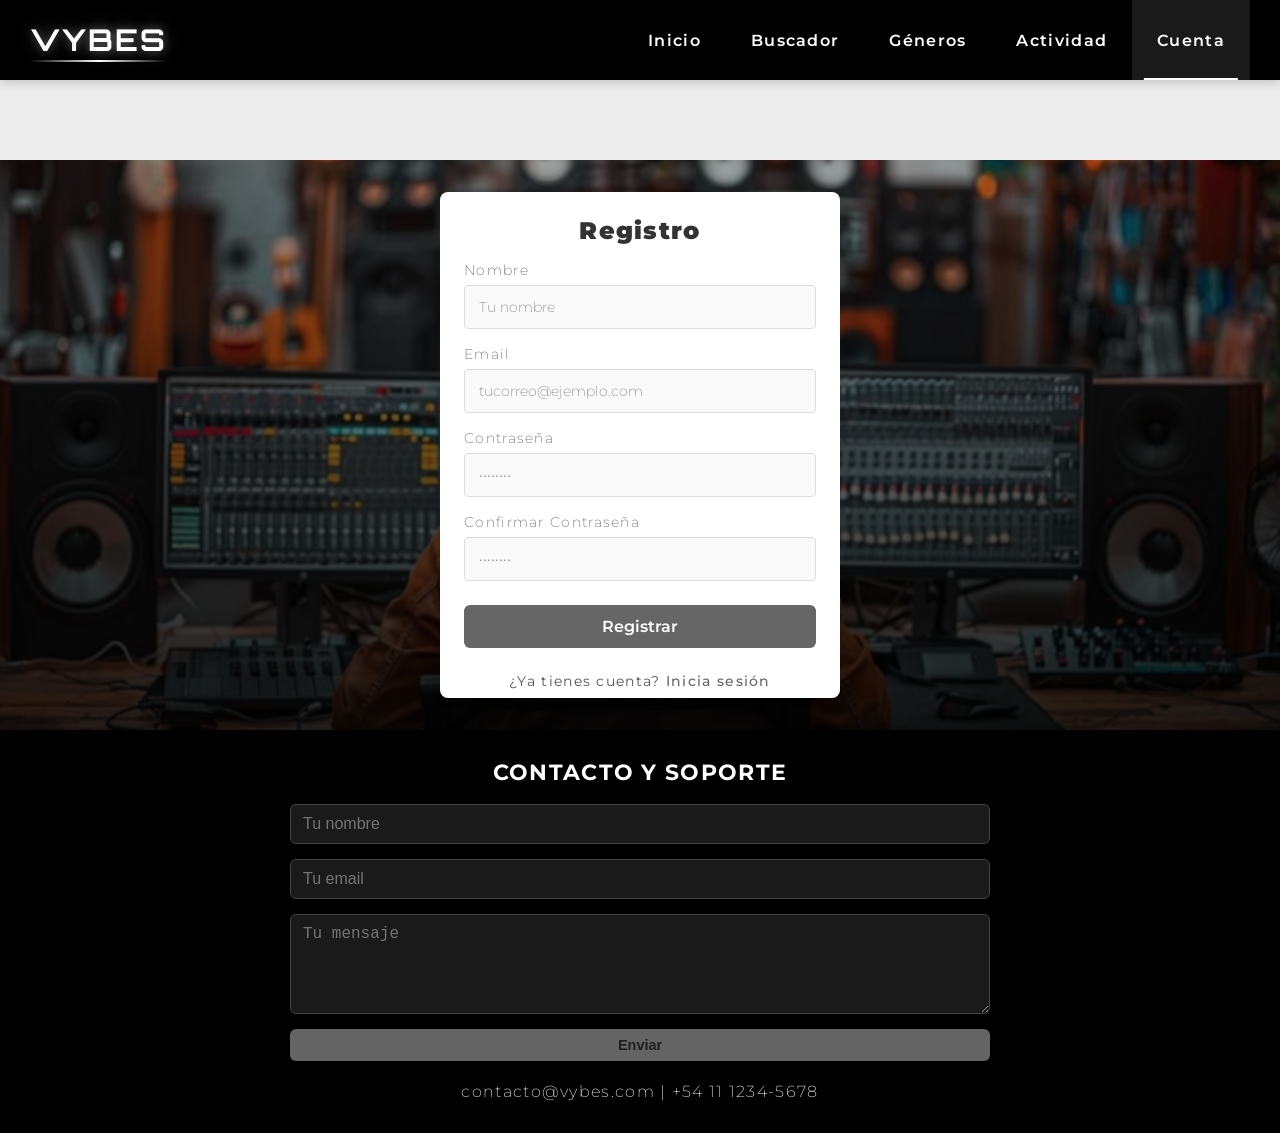
<file: registro.html>
<!DOCTYPE html>
<html lang="es">
  <head>
    <meta charset="UTF-8">
    <meta name="viewport" content="width=device-width, initial-scale=1.0">
    <title>Vybes - Registro</title>
    <link rel="preconnect" href="https://fonts.googleapis.com">
    <link rel="preconnect" href="https://fonts.gstatic.com" crossorigin>
    <link href="https://fonts.googleapis.com/css2?family=Orbitron:wght@400;500;600;700&family=Montserrat:wght@400;500;600;700&family=Poppins:wght@300;400;500;600&family=Roboto:wght@300;400;500;700&display=swap" rel="stylesheet">
    <link href="https://fonts.googleapis.com/icon?family=Material+Icons" rel="stylesheet">
    <link rel="stylesheet" href="estilos.css">
  </head>
  <body class="login-page">
    <header class="header">
      <a href="index.html" class="logo">Vybes</a>
      <nav class="main-nav">
        <ul>
          <li><a href="index.html">Inicio</a></li>
          <li><a href="buscador.html">Buscador</a></li>
          <li><a href="generos.html">Géneros</a></li>
          <li><a href="biblioteca.html">Actividad</a></li>
          <li><a href="login.html" class="active">Cuenta</a></li>
        </ul>
      </nav>
      <button class="hamburger" aria-label="abrir menu nav" aria-expanded="false" onclick="toggleMenu()">☰</button>
      <ul class="main-nav-mobile" style="display: none;">
          <li><a href="index.html">Inicio</a></li>
          <li><a href="buscador.html">Buscador</a></li>
          <li><a href="generos.html">Géneros</a></li>
          <li><a href="biblioteca.html">Actividad</a></li>
          <li><a href="login.html" class="active">Cuenta</a></li>
      </ul>
    </header>
    <div class="form-decorator">
      <p>ÚNITE A VYBES</p>
    </div>
    <main id="cuenta" class="form-container">
      <div class="form-box">
        <h2>Registro</h2>
        <form id="formularioregistro" action="registro.html" method="post">
          <div class="form-group">
            <label for="reg-name">Nombre</label>
            <input type="text" id="reg-name" name="name" required placeholder="Tu nombre">
          </div>
          <div class="form-group">
            <label for="reg-email">Email</label>
            <input type="email" id="reg-email" name="email" required placeholder="tucorreo@ejemplo.com">
          </div>
          <div class="form-group">
            <label for="reg-password">Contraseña</label>
            <input type="password" id="reg-password" name="password" required placeholder="••••••••">
          </div>
          <div class="form-group">
            <label for="reg-confirm">Confirmar Contraseña</label>
            <input type="password" id="reg-confirm" name="confirm_password" required placeholder="••••••••">
          </div>
          <button type="submit" class="btn">Registrar</button>
        </form>
        <p>¿Ya tienes cuenta? <a href="login.html">Inicia sesión</a></p>
      </div>
    </main>
    <footer class="footer">
      <div class="footer-content">
        <h3>CONTACTO Y SOPORTE</h3>
        <form id="formulariocontacto" class="footer-form">
          <input type="text" name="nombre" placeholder="Tu nombre" required>
          <input type="email" name="email" placeholder="Tu email" required>
          <textarea name="mensaje" placeholder="Tu mensaje" required></textarea>
          <button type="submit">Enviar</button>
        </form>
        <p class="footer-info">contacto@vybes.com | +54 11 1234-5678</p>
      </div>
    </footer>
    <script>

        function toggleMenu() {
        const menu = document.querySelector('.main-nav-mobile');
        const btn = document.querySelector('.hamburger');
        const isExpanded = btn.getAttribute('aria-expanded') === 'true';

        if (isExpanded) {
          menu.style.display = 'none';
          btn.setAttribute('aria-expanded', 'false');
        } else {
          menu.style.display = 'block';
          btn.setAttribute('aria-expanded', 'true');
        }
      }

      document.addEventListener('DOMContentLoaded', () => {
        const form = document.getElementById('formulariocontacto');

      form.addEventListener('submit', function(event) {
        event.preventDefault();
        
        alert('Gracias por tu mensaje, nos pondremos en contacto contigo!');
        
        form.submit();
      });
  });

      document.addEventListener('DOMContentLoaded', () => {
        const form = document.getElementById('formularioregistro');

      form.addEventListener('submit', function(event) {
        event.preventDefault();
        
        alert('Error. Hubo un problema al registrar tu usuario.');
        
        form.submit();
      });
  });

    </script>
  </body>
</html>
</file>
<file: estilos.css>
/* Navegación principal */

:root {
  --bg-page: #ececec;
  --bg-header: #000;
  --text-light: #fff;
  --text-muted: #eee;
  --accent: #666;
  --font-body:  'Montserrat', sans-serif;
  --font-logo: 'Orbitron', sans-serif;
}

*, *::before, *::after {
  box-sizing: border-box;
}

body {
  margin: 0;
  padding: 0;
  min-height: 100vh;
  display: flex;
  flex-direction: column;
  background-color: var(--bg-page);
  scroll-behavior: smooth;
  font: bold 20px/1.4 var(--font-body);
  letter-spacing: 1.3px;
  color: #1e1e1e;
  font-family:  'Montserrat', sans-serif;
}

.container {
  flex: 1;
  max-width: 1700px;
  width: 100%;
  margin: 0 auto;
  display: flex;
  flex-direction: column;
  background: transparent;
  overflow: hidden;
}

.header {
  display: flex;
  align-items: stretch;
  justify-content: space-between;
  padding: 0 30px;
  background-color: var(--bg-header);
  color: var(--text-light);
  position: sticky;
  top: 0;
  z-index: 100;
  height: 80px;
  box-shadow: 0 2px 10px rgba(0, 0, 0, 0.2);
}

.logo {
  display: flex;
  align-items: center;
  font: 700 30px/1.2 var(--font-logo);
  text-transform: uppercase;
  letter-spacing: 2px;
  color: var(--text-light);
  text-shadow:
    0 0 10px rgba(255, 255, 255, 0.3),
    0 0 20px rgba(255, 255, 255, 0.2),
    0 0 30px rgba(255, 255, 255, 0.1);
  position: relative;
}

.logo::after {
  content: '';
  position: absolute;
  bottom: 18px;
  left: 0;
  width: 100%;
  height: 2px;
  background: linear-gradient(90deg, transparent, var(--text-light), transparent);
  animation: glow 2s linear infinite;
}

.logo, .logo * {
  text-decoration: none !important;
  border-bottom: none !important;
}

@keyframes glow {
  0%, 100% { opacity: 0.5; }
  50% { opacity: 1; }
}

.header .main-nav {
  display: flex;
  align-items: stretch;
  height: 100%;
  margin-left: auto;
  font: 600 1rem 'Montserrat', sans-serif;
}

.header .main-nav ul {
  display: flex;
  list-style: none;
  margin: 0;
  padding: 0;
  height: 100%;
}

.header .main-nav li {
  display: flex;
  height: 100%;
}

.header .main-nav a {
  display: flex;
  align-items: center;
  justify-content: center;
  padding: 0 25px;
  height: 100%;
  color: var(--text-light);
  text-decoration: none;
  position: relative;
  transition: background-color 0.3s, color 0.3s;
}

.header .main-nav a:hover,
.header .main-nav a:focus,
.header .main-nav li.active a {
  background-color: rgba(255, 255, 255, 0.1);
  color: #fff;
}

.header .main-nav a::after {
  content: '';
  position: absolute;
  bottom: 0;
  left: 50%;
  width: 0;
  height: 2px;
  background: #fff;
  transition: width 0.3s ease;
  transform: translateX(-50%);
}

.header .main-nav a:hover::after,
.header .main-nav li.active a::after {
  width: 80%;
}

.header .main-nav a.active::after {
  width: 80%;
}

.header .main-nav a.active {
  background-color: rgba(255, 255, 255, 0.1);
  color: #fff;
}

.hamburger {
  display: none;
  font-size: 32px;
  cursor: pointer;
  background: none;
  border: none;
  color: #fff;
}

.main-nav-mobile {
  display: block;
  position: fixed;
  background-color: rgba(0, 0, 0, 0.9);
  overflow-y: auto;
  box-sizing: border-box;
  padding-left: 0;
  margin-left: 0;
}
.main-nav-mobile ul {
    display: flex;
    flex-direction: column;
    list-style: none;
    margin: 0;
    padding: 0;
}
.main-nav-mobile li {
    display: flex;
    height: 60px;
    width: 100%;
}
.main-nav-mobile a {
    display: flex;
    align-items: center;
    justify-content: flex-end; 
    padding: 15 60px;
    width: 100%;
    color: var(--text-light);
    text-decoration: none;
    position: relative;
    transition: background-color 0.3s, color 0.3s;
}
.main-nav-mobile a:hover,
.main-nav-mobile a:focus,
.main-nav-mobile li.active a {
    background-color: rgba(255, 255, 255, 0.1);
    color: #fff;
}
.main-nav-mobile a::after {
    content: '';
    position: absolute;
    bottom: 0;
    left: 50%;
    width: 0;
    height: 2px;
    background: #fff;
    transition: width 0.3s ease;
    transform: translateX(-50%);
}

.main-nav-mobile a:hover::after,
.main-nav-mobile li.active a::after,
.main-nav-mobile a.active::after {
    width: 100%;
}
.main-nav-mobile a.active {
    background-color: rgba(255, 255, 255, 0.1);
    color: #fff;
}


/* Index */

#inicio {
  display: flex;
  flex-direction: column;
  align-items: center;   
  padding: 40px 20px 80px 20px;
  box-sizing: border-box;
  background: url("imagenes/dj-sunset.avif") center/cover no-repeat fixed;
}

.hero {
  display: flex;
  align-items: center;
  justify-content: center;
}

.hero-content {
  text-align: center;
  color: #fff;
  padding: 20px;
  border-radius: 8px;
}

.hero-content h1 {
  margin-top: 0;
  border-bottom-width: 2px;
  border-bottom-style: solid;
  padding-bottom: 10px;
  margin-bottom: 25px;
  font-family: 'Montserrat', sans-serif;
  font-weight: 600;
  font-size: 2em;
}

.hero-content p {
  font-size: 1.2rem;
}

.intro {
  padding: 20px;
}

.intro h2 {
  font-size: 2rem;
  margin-bottom: 0.5rem;
  color: #f0f0f0;
}

.intro p {
  font-size: 1.1rem;
  color: #f0f0f0;
}

.features {
  display: grid;
  grid-template-columns: repeat(auto-fit, minmax(250px, 1fr));
  gap: 2rem;
}

.feature {
  background: #f9f9f9;
  padding: 1.5rem;
  border-radius: 8px;
  text-align: center;
  box-shadow: 0 2px 6px rgba(0,0,0,0.1);
}

.feature h3 {
  margin-bottom: 0.75rem;
  font-size: 1.3rem;
}

.feature p {
  font-size: 1rem;
  color: #666;
}

/* Géneros */

.genres-container {
  position: relative;
  overflow: hidden;
}

.genres-slider {
  position: relative;
  display: flex;
  align-items: center;
  max-width: 75%;
  margin: 2rem auto; 
  padding: 20px;
}

.genres-track {
  display: flex;
  overflow-x: auto;
  gap: 16px;
  scroll-behavior: smooth;

  scrollbar-width: none;
  -ms-overflow-style: none;
}

.genres-track::-webkit-scrollbar {
    display: none;
}

.genre-item {
  flex: 0 0 auto;
  padding: 0.75rem 1rem;
  background: rgba(255,255,255,0.8);
  border-radius: 6px;
  cursor: pointer;
  white-space: nowrap;
  transition: background 0.2s, color 0.2s;
}

.genre-item:hover,
.genre-item.active {
  background: #777;
  color: #fff;
}

.slider-btn {
  position: absolute;
  top: 50%;
  transform: translateY(-50%);
  background: none;
  border: none;
  font-size: 2rem;
  padding: 0 0.5rem;
  cursor: pointer;
  color: #ffffff;
  transition: color 0.2s;
  z-index: 2;
}

.prev-btn {
  left: -50px;
}

.next-btn {
  right: -50px;
}


.slider-btn:hover {
  color: #440;
}

.search-results-placeholder {
  max-width: 75%;
  margin: 0 auto;
  padding: 1rem;
  min-height: 150px;
}

.placeholder-text {
  text-align: center;
  color: #777;
  font-style: italic;
}

.result-item {
  background: #f9f9f9;
  padding: 0.75rem 1rem;
  margin-bottom: 8px;
  border-radius: 4px;
  font-size: 1rem;
  border: 1px solid #e0e0e0;
}

#genres-section {
  position: relative;
  background: 
    linear-gradient(rgba(0,0,0,0.2), rgba(0,0,0,1.2)),
    url('imagenes/background-generos.jpg') center/cover no-repeat;
    background-attachment: fixed;
  padding: 2rem 1rem; 
}

section#search-results-section {
    padding: 50px;
}

/* Buscador */

#buscador {
  display: flex;
  flex-direction: column;
  align-items: center;   
  padding: 100px 20px 100px 20px;
  box-sizing: border-box;
  background:
    linear-gradient(rgba(255,255,255,0.8), rgba(255,255,255,0.1)),
    url("imagenes/dj-produciendo-2.jpg") center/cover no-repeat fixed;
    background-attachment: fixed;
    font-family: 'Montserrat', sans-serif;
  }
  

.h1-sliding-text-wrapper {
  width: 100%;
  text-align: left;
  padding-bottom: 8px;
  margin-bottom: 20px;
  border-bottom: 1px solid rgba(255,255,255,0.8);
}

.h1-sliding-text-wrapper h1 {
  margin: 0;
  font-family: 'Montserrat', sans-serif;
  color: #7a7a7a;
}

.search-form {
  display: flex;
  width: 100%;
  max-width: 800px;
  background: #fff;
  border: 1px solid #ddd;
  border-radius: 4px;
  overflow: hidden;
  margin-bottom: 20px;
}

.search-form input {
  flex: 1;
  padding: 10px 15px;
  font: 400 1rem 'Montserrat', sans-serif;
  border: none;
  outline: none;
}

.search-form .search-button {
  padding: 10px 20px;
  font: 600 1rem 'Montserrat', sans-serif;
  background: #333;
  color: #fff;
  border: none;
  cursor: pointer;

}

.search-results-placeholder {
  width: 100%;
  max-width: 75%;
  display: grid;
  gap: 10px;
}

.result-item-placeholder {
  display: flex;
  justify-content: space-between;
  align-items: center;
  padding: 10px 15px;
  background: #fff;
  border: 1px solid #eee;
  border-radius: 4px;
}

.song-info-placeholder {
  display: flex;
  flex-direction: column;
}

.song-title-placeholder {
  font: 900 1rem 'Montserrat', sans-serif;;
  color: #333;
}

.song-artist-placeholder {
  font: 500 0.9rem 'Montserrat', sans-serif;
  color: #757575;
  margin-top: 4px;
}

.file-type-placeholder {
  font: 500 0.75rem 'Montserrat', sans-serif;
  color: #666666;
  background: #eee;
  padding: 2px 8px;
  border-radius: 4px;
  text-transform: uppercase;
}

/* Actividades */

.activity-bar {
  display: flex;
  gap: 10px;
  margin: 0 10px 10px;
}
.activity-item-image {
  width: 100%;
  aspect-ratio: 1 / 1;    
  object-fit: cover;      
  border-radius: 6px;
  margin-bottom: 17px;
}
.activity-section {
  width: 100%;
  min-height: 50vh;
  background: linear-gradient(
      rgba(0,0,0,0.5),
      rgba(0,0,0,0.5)
    ),
    url("imagenes/biblioteca.jpg") center/cover no-repeat fixed;
    background-attachment: fixed;
  padding: 2rem 1rem; 
}

.activity-section .activity-bar {
  margin-top: 40px;
}

.activity-item {
  flex: 1;
  padding: 14px 20px;
  background: #333;
  color: #fff;
  border: none;
  border-radius: 8px;
  cursor: pointer;
  text-align: center;
  box-shadow: 0 4px 6px rgba(0,0,0,0.3);
  transition: transform 0.2s ease, background 0.2s ease, box-shadow 0.2s ease;
  font: 500 1rem 'Montserrat', sans-serif;
}

.activity-item:hover {
  background: #333;
  transform: translateY(-3px);
  box-shadow: 0 6px 10px rgba(0,0,0,0.4);
}

.activity-item.active {
  background: var(--accent, #434343);
  color: #222;
  box-shadow: 0 6px 8px rgba(0,0,0,0.2);
}

.activity-content {
  display: none;
  margin: 15px 20px;
  padding: 20px;
  background: #fff;
  border-radius: 8px;
  box-shadow: 0 2px 4px rgba(0,0,0,0.1);
}

.activity-content.active {
  display: block;
}

.activity-results-grid {
  display: grid;
  grid-template-columns: repeat(auto-fit, minmax(140px, 1fr));
  gap: 20px;
  margin: 10px 20px 30px;
}

.activity-item-image {
  width: 100%;
  border-radius: 6px;
  object-fit: cover;
  margin-bottom: 17px;
}

.activity-item-text {
  color: #555;
  text-align: center;
  font-weight: 500;
}

.cajacontenedora {
  padding: 0 20px;
}

.h1-slider-container {
  overflow: hidden;
}

.h1-sliding-text-wrapper {
  padding: 40px 0;
}

.h1-sliding-text-wrapper h1 {
  margin: 10px;
  text-align: left;
}

.h1-slider-container {
  position: relative;
  overflow: hidden;
  color: white;
}

body.actividades-page {
  padding-top: 60px; 
}

/* Login y registro */

#cuenta {
  position: relative;
  background: 
    linear-gradient(rgba(0,0,0,0.2), rgba(0,0,0,1.2)),
    url('imagenes/dj-produciendo.avif') center/cover no-repeat;
  background-attachment: fixed;
  padding: 2rem 1rem; 
}


.form-container {
  flex: 1;
  display: flex;
  justify-content: center;
  align-items: center;
  padding: 20px 10px;
  background: #f7f7f7;
}

.form-box {
  width: 100%;
  max-width: 400px;
  background: #fff;
  border-radius: 8px;
  overflow: hidden;
  box-shadow: 0 4px 12px rgba(0, 0, 0, 0.05);
  animation: fadeIn 0.4s ease-out;
}

.form-decorator {
  position: relative;
  overflow: hidden;
  width: 100%;
  height: 4rem;
  padding-bottom: 80px;
}

.form-decorator p {
  position: absolute;
  top: 50%;
  left: 100%;            
  transform: translateY(-50%);
  white-space: nowrap;
  margin: 0;
  font: 1000 1.6rem 'Montserrat', sans-serif;
  animation: slide-text 20s linear infinite;
}

@keyframes slide-text {
  0%   { left: 100%; }
  100% { left: -100%; }
}

.form-decorator .material-icons {
  font-size: 42px;
  margin-bottom: 8px;
}

.form-decorator h3 {
  margin: 0;
  font: 600 1.4rem  'Montserrat', sans-serif;
}

.form-box p {
  margin: 16px 24px 8px;
  font: 400 0.9rem 'Montserrat', sans-serif;
  color: #555;
  text-align: center;
  word-break: break-word;
}

.form-box p a {
  font-weight: 500;
  color: var(--accent, #660);
  text-decoration: none;
}

.form-box p a:hover {
  text-decoration: underline;
}

.form-box h2 {
  margin: 24px 0 12px;
  font: 900 1.5rem  'Montserrat', sans-serif;
  color: #333;
  text-align: center;
}

.form-group {
  display: flex;
  flex-direction: column;
  margin: 16px 24px;
  font: 200 0.9rem 'Montserrat', sans-serif;
}

.form-group label {
  margin-bottom: 6px;
  font-weight: 500;
  color: #555;
  font: 200 0.9rem 'Montserrat', sans-serif;
}

.form-group input {
  padding: 12px 14px;
  font-size: 1rem;
  border: 1px solid #ddd;
  border-radius: 4px;
  background: #fafafa;
  transition: border-color 0.2s, box-shadow 0.2s;
  font: 200 0.9rem 'Montserrat', sans-serif;
}

.form-group input:focus {
  border-color: var(--accent, #444);
  box-shadow: 0 0 0 3px rgba(255, 102, 0, 0.15);
  outline: none;
  font: 200 0.9rem 'Montserrat', sans-serif;
}

.btn {
  display: block;
  width: calc(100% - 48px);
  margin: 24px auto;
  padding: 12px 0;
  font: 600 1rem  'Montserrat', sans-serif;
  color: #fff;
  background: var(--accent, #767676);
  border: none;
  border-radius: 6px;
  cursor: pointer;
  transition: background 0.3s, transform 0.2s;
}

.btn:hover {
  background: #444;
  transform: translateY(-2px);
}

/* Anuncio */

.anuncio-section {
  padding-top: 60px;
}

.anuncio-section h6 {
  margin: 0;
}

iframe.anuncio {
  display: flex;
  justify-content: center;
  align-items: center;
  width: 728px;
  height: 90px;
}

/* Footer */

.footer {
  background: #000;
  color: #fff;
  padding: 5px 0;             
}

.footer-content {
  max-width: 700px;
  margin: 0 auto;
  text-align: center;
  padding-bottom: 25px;
}

.footer-content h3 {
  font-size: 1.4rem;          
  margin-bottom: 15px;
}

.footer-form {
  display: flex;
  flex-direction: column;
  gap: 15px;
  margin-bottom: 20px;
}

.footer-form input,
.footer-form textarea,
.footer-form button {
  width: 100%;
  padding: 10px 12px;
  font-size: 1rem;
  border: 1px solid #444;
  border-radius: 6px;
  background: #1a1a1a;
  color: #fff;
  transition: border-color 0.2s;
}

.footer-form input:focus,
.footer-form textarea:focus {
  border-color: #444;
  outline: none;
}

.footer-form textarea {
  grid-column: 1 / -1;
  height: 100px;
  resize: vertical;
}

.footer-form button {
  grid-column: 1 / -1;
  padding: 8px 16px;
  font-size: 0.9rem;
  font-weight: 600;
  border: none;
  border-radius: 6px;
  background: #646464;
  color: #1e1e1e;
  cursor: pointer;
  transition: background 0.2s ease, transform 0.2s ease;
}

.footer-form button:hover {
  background: #909090;
  transform: translateY(-1px);
}

.footer-info {
  font-size: 1rem;        
  margin: 0;
  color: #fff;
  font-weight: 200;
}

.footer-link {
  text-decoration: none;
  color: white;
}

.footer-link:hover {
  color: violet;
}

/* Anuncio Vybes */

.anuncio-container {
  display: flex;
  align-items: center;
  justify-content: center;
  gap: 50px;
  padding: 2rem 1rem;
  text-align: center;
  background: #000;
  color: var(--text-light);
  box-sizing: border-box;
}

.logo-anuncio {
  display: flex;
  align-items: center;
  font: 700 30px/1.2 var(--font-logo,  'Montserrat', sans-serif);
  text-transform: uppercase;
  letter-spacing: 2px;
  color: var(--text-light);
  text-shadow:
    0 0 10px rgba(255, 255, 255, 0.3),
    0 0 20px rgba(255, 255, 255, 0.2),
    0 0 30px rgba(255, 255, 255, 0.1);
  position: relative;
  margin-bottom: 2rem;
}

.logo-anuncio::after {
  content: '';
  position: absolute;
  bottom: 28px;
  left: 0;
  width: 100%;
  height: 2px;
  background: linear-gradient(90deg, transparent, var(--text-light), transparent);
  animation: glow 2s linear infinite;
}

.logo-anuncio, .logo-anuncio * {
  text-decoration: none !important;
  border-bottom: none !important;
}

@keyframes glow {
  0%, 100% { opacity: 0.5; }
  50% { opacity: 1; }
}

.logo-anuncio a {
  color: inherit;
  text-decoration: none !important;
  border-bottom: none !important;
}

.texto-anuncio {
  display: flex;
  flex-direction: column;
  justify-content: center;
  align-items: center;
}

.titulo-anuncio {
  font-size: 1.5rem;
  font-weight: 600;
  line-height: 1.3;
  margin-bottom: 1rem;
  max-width: 800px;
  color: var(--text-light);
}

.subtitulo-anuncio {
  display: none;
  font-size: 0.5rem;
  font-weight: 300;
  line-height: 1.6;
  margin-bottom: 2rem;
  max-width: 600px;
  color: rgba(255, 255, 255, 0.85);
}

.boton-anuncio {
  display: inline-block;
  padding: 0.9rem 2.2rem;
  margin-top: 50px;
  background-color: var(--accent-color, #494949);
  color: #fff;
  text-decoration: none;
  font-weight: 500;
  font-size: 1rem;
  border-radius: 6px;
  box-shadow: 0 0 10px rgba(255, 102, 0, 0.4);
  transition: background-color 0.3s, transform 0.2s;
}

.boton-anuncio:hover {
  background-color: #2a2a2a;
  transform: scale(1.05);
}

.logo-anuncio a {
  color: inherit;
  text-decoration: none !important;
  border-bottom: none !important;
}

.logo-anuncio a:visited,
.logo-anuncio a:hover,
.logo-anuncio a:focus {
  color: inherit;
  text-decoration: none !important;
  border-bottom: none !important;
}

/* Adaptación para dispositivos */

@media (max-width: 768px) {

  .main-nav {
      display: none !important;
  }

  .hamburger {
    display: block;
  }

  .main-nav-mobile {
    display: block;
    background-color: var(--bg-header);
    position: absolute;
    top: 60px;
    right: 0;
    width: 100%;
    z-index: 99;
  }

  .main-nav-mobile li a {
    display: block;
    padding: 15px 30px;
    color: var(--text-light);
    border-bottom: 1px solid rgba(255,255,255,0.1);
  }

  .footer-content {
    padding: 0 25px 25px 25px;
  }

  .activity-bar {
    flex-direction: column;
    padding: 0 15px;
  }

  .search-results-placeholder {
    max-width: 100%;
  }

  iframe.anuncio {
    width: 300px;
    height: 600px;
  }
}

@media (max-width: 600px) {

  .anuncio-container {
    flex-direction: column;
    justify-content: space-between;
    padding: 1rem;
    height: 600px;
    justify-content: center;
  }

  .logo-anuncio {
    font-size: 22px;
    margin-bottom: 1rem;
  }

  .titulo-anuncio {
    font-size: 1.5rem;
    max-width: 90%;
  }

  .subtitulo-anuncio {
    font-size: 1rem;
    max-width: 90%;
    margin-bottom: 1.5rem;
  }

  .boton-anuncio {
    padding: 0.7rem 1.5rem;
    font-size: 0.95rem;
    margin-top: 1rem;
  }

  .subtitulo-anuncio {
    display: block;
  }
}

@media (min-width: 601px) {

  .anuncio-container {
    flex-direction: row;
    width: 728px;
    height: 90px;
    overflow: hidden;
  }

  .logo-anuncio {
    font-size: 24px;
    margin-bottom: 0;
  }

  .boton-anuncio {
    padding: 0.5rem 1rem;
    font-size: 0.9rem;
    margin-top: 0;
  }
}
</file>
